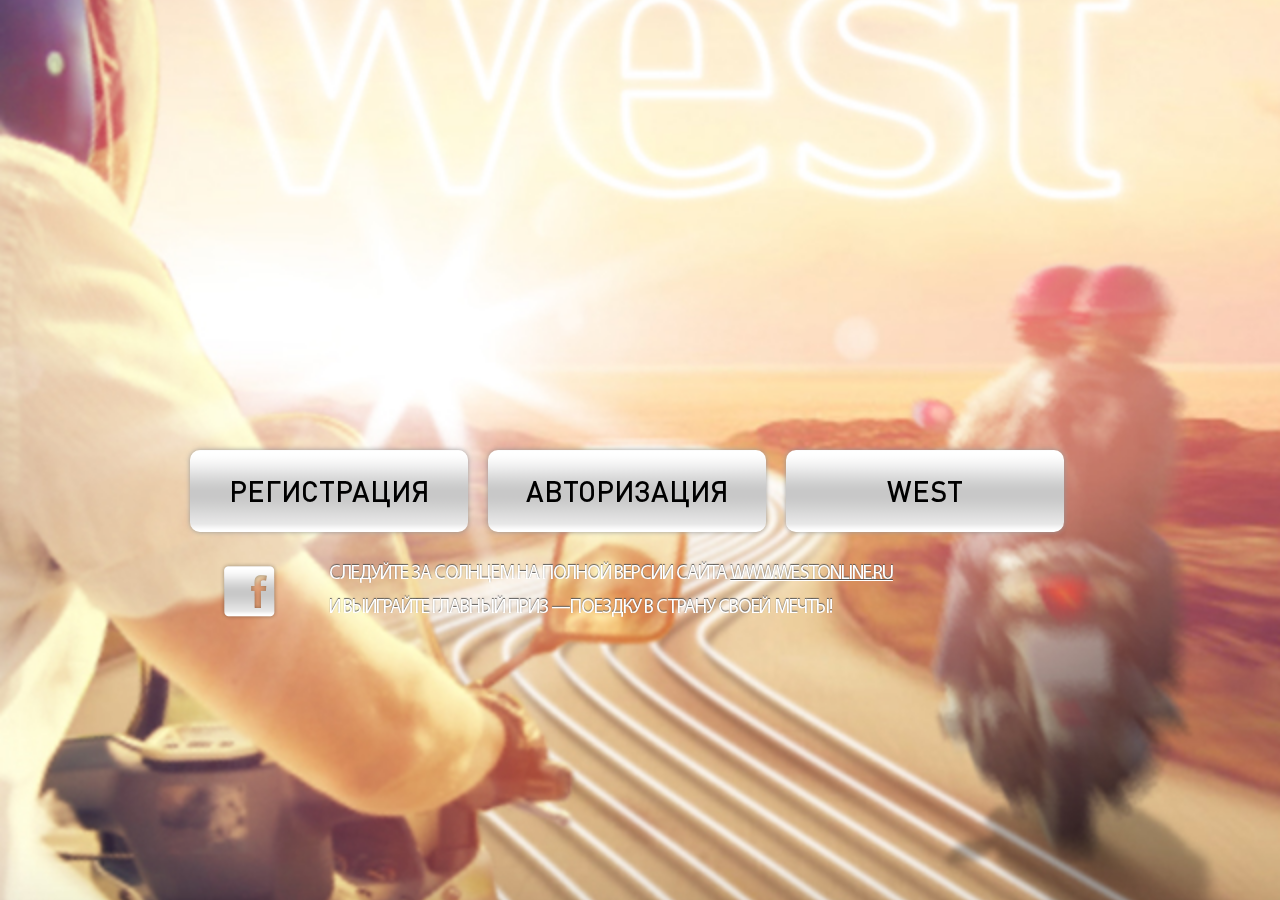
<file: index.html>
<!DOCTYPE html PUBLIC "-//W3C//DTD XHTML 1.0 Transitional//EN" "http://www.w3.org/TR/xhtml1/DTD/xhtml1-transitional.dtd">
<html xmlns="http://www.w3.org/1999/xhtml">
<head>
<title>Welcome to ...</title>
<meta http-equiv="Content-Type" content="text/html; charset=utf-8" />
<link href="css/styles.css" rel="stylesheet" type="text/css" />

<script type="text/javascript" src="js/jquery.js"></script>

</head>
<body>
<div class="main-container main-page">
<!-- Content -->
<div class="content">

	<div class="btn-box">
		<a class="reg-b" href="#">РЕГИСТРАЦИЯ</a>
		<a class="aut-b" href="#">АВТОРИЗАЦИЯ</a>
		<a class="west-b" href="#">WEST</a>
	</div>

	<div class="fb-box">
		<span><a href="#"><img src="images/fb_ico.png" alt="#" /></a></span>
		<p>Следуйте за солнцем на полной версии сайта <a href="#">www.westonline.ru</a>
		<p>И выиграйте главный приз —поездку в страну своей мечты!</p>
	</div>

</div>
<!-- /Content -->

<script type="text/javascript" src="js/jquery.backstretch.js"></script>
<script type="text/javascript">
  $.backstretch("images/bg0.jpg");
</script>

</div>
</body>
</html>
</file>
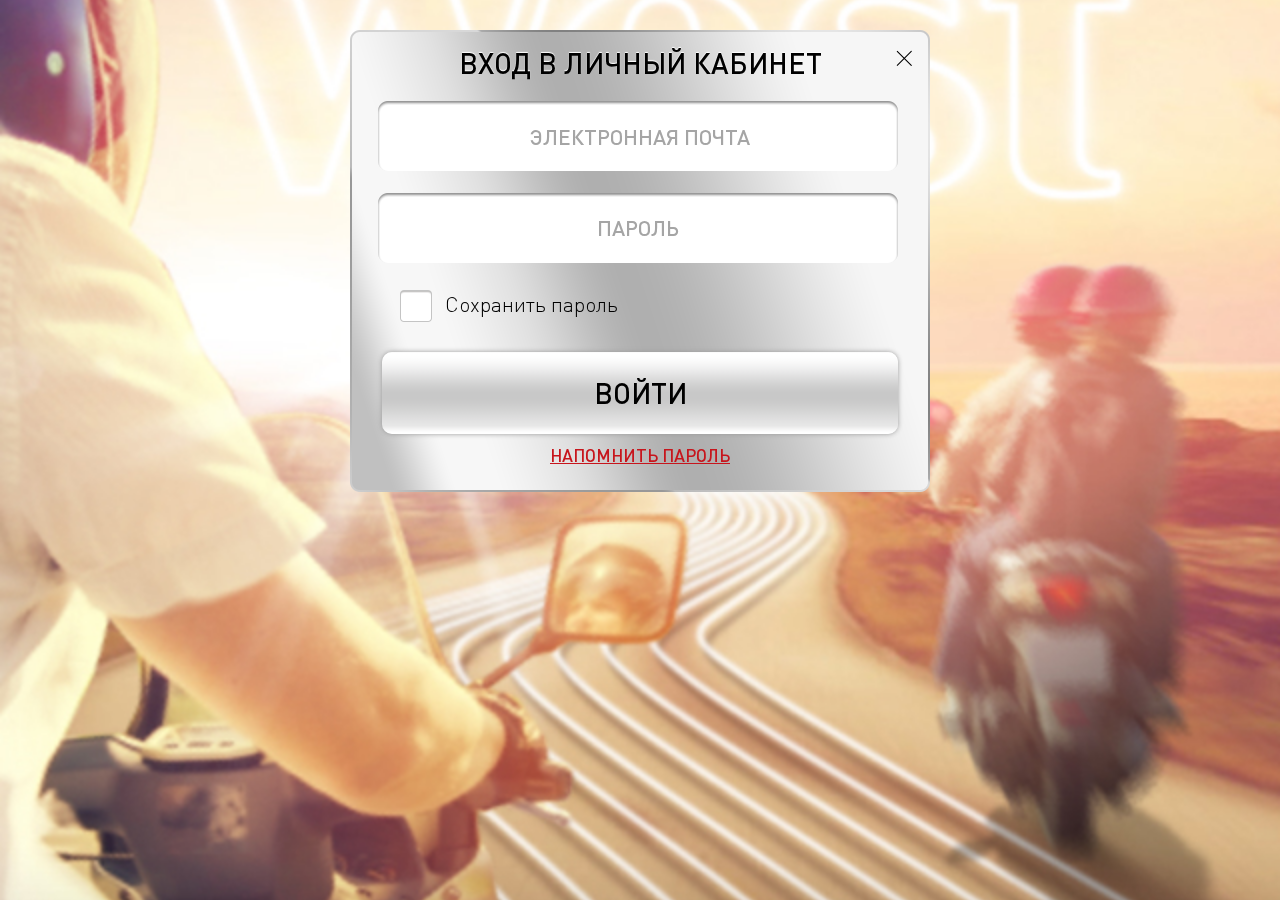
<file: enter.html>
<!DOCTYPE html PUBLIC "-//W3C//DTD XHTML 1.0 Transitional//EN" "http://www.w3.org/TR/xhtml1/DTD/xhtml1-transitional.dtd">
<html xmlns="http://www.w3.org/1999/xhtml">
<head>
<title>Welcome to ...</title>
<meta http-equiv="Content-Type" content="text/html; charset=utf-8" />
<link href="css/styles.css" rel="stylesheet" type="text/css" />

<script type="text/javascript" src="js/jquery.js"></script>
<script type="text/javascript" src="js/core.js"></script>

</head>
<body>
<div class="main-container main-page">
<!-- Content -->
<div class="content">

<div class="enter-box">
	<span class="close"><a href="#"><img src="images/close.png" alt="#" /></a></span>
	<div class="title">ВХОД В ЛИЧНЫЙ КАБИНЕТ</div>
	<div class="lines"><input type="text" value="ЭЛЕКТРОННАЯ ПОЧТА" /></div>
	<div class="lines"><span class="pass1"><label for="passwordEnterToSite" class="labelPass">ПАРОЛЬ</label><input name="pass" value="" id="passwordEnterToSite" type="password" /></span></div>

	<div class="check-box"><input type="checkbox" id="checkbox03" class="checkboxclass" /><label id="label03" for="checkbox03" class="checkboxlabelclass">Сохранить пароль</label></div>

	<div class="reg-b">
	<span><a href="#">ВОЙТИ</a></span>
	<p><a href="#">Напомнить пароль</a></p>
	</div>


</div>
</div>
<!-- /Content -->

<script type="text/javascript" src="js/jquery.backstretch.js"></script>
<script type="text/javascript">
  $.backstretch("images/bg0.jpg");
</script>

</div>
</body>
</html>
</file>
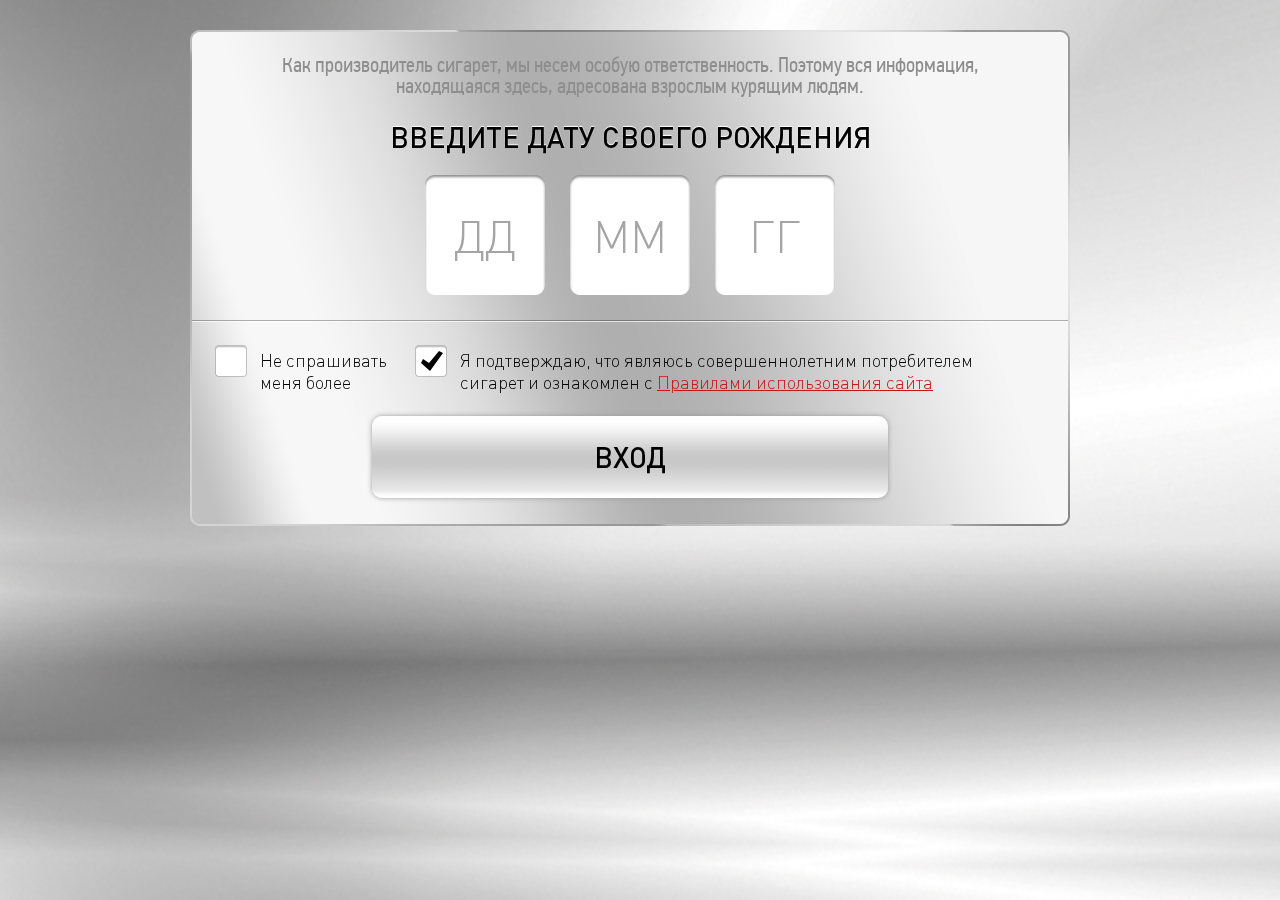
<file: legal.html>
<!DOCTYPE html PUBLIC "-//W3C//DTD XHTML 1.0 Transitional//EN" "http://www.w3.org/TR/xhtml1/DTD/xhtml1-transitional.dtd">
<html xmlns="http://www.w3.org/1999/xhtml">
<head>
<title>Welcome to ...</title>
<meta http-equiv="Content-Type" content="text/html; charset=utf-8" />
<link href="css/styles.css" rel="stylesheet" type="text/css" />

<script type="text/javascript" src="js/jquery.js"></script>
<script type="text/javascript" src="js/core.js"></script>

</head>
<body>
<div class="main-container main-page">
<!-- Content -->
<div class="content">

<div class="legal-box">
	<p class="top-text">Как производитель сигарет, мы несем особую ответственность. Поэтому вся информация, находящаяся здесь, адресована взрослым курящим людям.</p>
	<div class="title">ВВЕДИТЕ ДАТУ СВОЕГО РОЖДЕНИЯ</div>
	<div class="in">
		<input type="text" value="ДД" id="day" maxlength="2" />
		<input type="text" value="ММ" id="month" maxlength="2" />
		<input type="text" value="ГГ" id="year" maxlength="2"  />
	</div>
	<div class="check-box clearfix">
		<p class="first"><input type="checkbox" id="checkbox01" class="checkboxclass" /> <label id="label01" for="checkbox01" class="checkboxlabelclass">Не спрашивать меня более</label></p>
		<p class="second"><input type="checkbox" id="checkbox02" class="checkboxclass" /> <label id="label02" for="checkbox02" class="checkboxlabelclass labelselected">Я подтверждаю, что являюсь совершеннолетним потребителем сигарет и ознакомлен с <a class="rules" href="#">Правилами использования сайта</a></label></p>
	</div>
	<div class="enter-b"><a class="disclamer" href="#" id='checkage'>ВХОД</a></div>
</div>

</div>
<!-- /Content -->

<script type="text/javascript" src="js/jquery.backstretch.js"></script>
<script type="text/javascript">
  $.backstretch("images/bg.jpg");
</script>

</div>
</body>
</html>
</file>
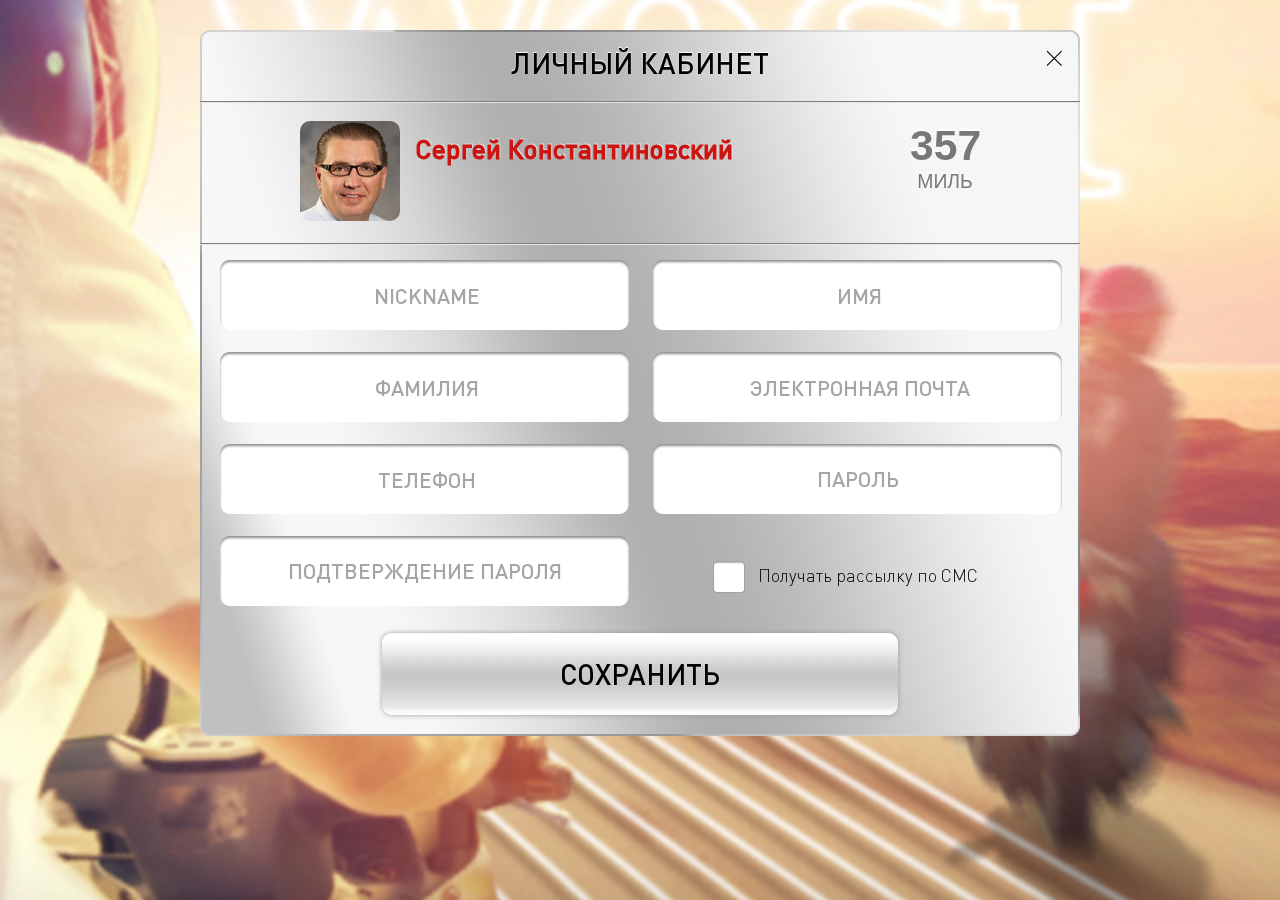
<file: lk.html>
<!DOCTYPE html PUBLIC "-//W3C//DTD XHTML 1.0 Transitional//EN" "http://www.w3.org/TR/xhtml1/DTD/xhtml1-transitional.dtd">
<html xmlns="http://www.w3.org/1999/xhtml">
<head>
<title>Welcome to ...</title>
<meta http-equiv="Content-Type" content="text/html; charset=utf-8" />
<link href="css/styles.css" rel="stylesheet" type="text/css" />

<script type="text/javascript" src="js/jquery.js"></script>
<script type="text/javascript" src="js/core.js"></script>

</head>
<body>
<div class="main-container main-page">
<!-- Content -->
<div class="content">

<div class="lk-box">
	<span class="close"><a href="#"><img src="images/close.png" alt="#" /></a></span>
	<div class="title">ЛИЧНЫЙ КАБИНЕТ</div>

	<div class="top clearfix">
		<div><span>357</span>МИЛЬ</div>
		<img src="images/lk_photo.jpg" width="100" height="100" alt="#" />
		<h2>Сергей Константиновский</h2>
	</div>

	<div class="lines"><input type="text" value="NICKNAME" /></div>
	<div class="lines"><input type="text" value="ИМЯ" /></div>
	<div class="lines"><input type="text" value="ФАМИЛИЯ" /></div>
	<div class="lines"><input type="text" value="ЭЛЕКТРОННАЯ ПОЧТА" /></div>
	<div class="lines"><input type="text" value="ТЕЛЕФОН" /></div>
	<div class="lines"><span class="pass1"><label for="passwordEnterToSite" class="labelPass">ПАРОЛЬ</label><input name="pass" value="" id="passwordEnterToSite" type="password" /></span></div>
	<div class="lines"><span class="pass2"><label for="passwordEnterToSite2" class="labelPass">ПОДТВЕРЖДЕНИЕ ПАРОЛЯ</label><input name="pass" value="" id="passwordEnterToSite2" type="password" /></span></div>
	
	<div class="check-box"><input type="checkbox" id="checkbox03" class="checkboxclass" /><label id="label03" for="checkbox03" class="checkboxlabelclass">Получать рассылку по СМС</label></div>
	
	<div class="reg-b">
	<span><a href="#">СОХРАНИТЬ</a></span>
	</div>


</div>
</div>
<!-- /Content -->

<script type="text/javascript" src="js/jquery.backstretch.js"></script>
<script type="text/javascript">
  $.backstretch("images/bg0.jpg");
</script>

</div>
</body>
</html>
</file>
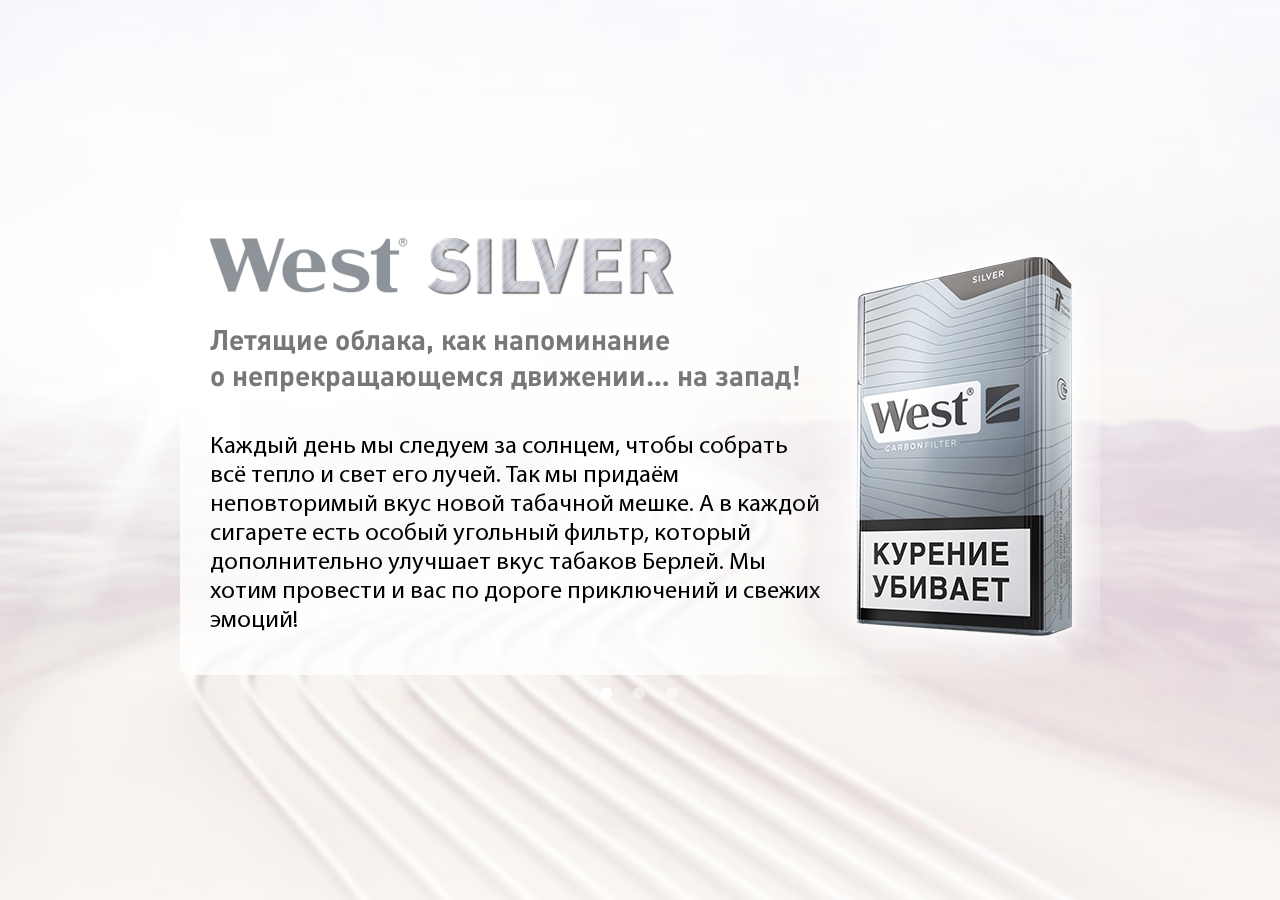
<file: packs.html>
<!DOCTYPE html PUBLIC "-//W3C//DTD XHTML 1.0 Transitional//EN" "http://www.w3.org/TR/xhtml1/DTD/xhtml1-transitional.dtd">
<html xmlns="http://www.w3.org/1999/xhtml">
<head>
<title>Welcome to ...</title>
<meta http-equiv="Content-Type" content="text/html; charset=utf-8" />
<link href="css/styles.css" rel="stylesheet" type="text/css" />

<script type="text/javascript" src="js/jquery.js"></script>

</head>
<body>
<div class="main-container pack-page">
<!-- Content -->
<div class="content">
	
	 <div class="pack-g">
	
	<div class="pack-box1">
		<div class="back2"><a href="#"><img src="images/back2.png" alt="#" /></a></div>
		<div class="title"><img src="images/west_s_title.png" alt="#" /></div>
		<div class="pack"><img src="images/west_pack_s.png" alt="#" /></div>
		<div class="dot clearfix">
			<a href="#" class="pack1 act"></a>
			<a href="#" class="pack2"></a>
			<a href="#" class="pack3"></a>
		</div>
		<h2>Летящие облака, как напоминание<br />о непрекращающемся движении… на запад!</h2>
		<p>Каждый день мы следуем за солнцем, чтобы собрать всё тепло и свет его лучей. Так мы придаём неповторимый вкус новой табачной мешке. А в каждой сигарете есть особый угольный фильтр, который дополнительно улучшает вкус табаков Берлей. Мы хотим провести и вас по дороге приключений и свежих эмоций!</p>
	</div>

	<div class="pack-box2">
		<div class="back2"><a href="#"><img src="images/back2.png" alt="#" /></a></div>
		<div class="title"><img src="images/west_b_title.png" alt="#" /></div>
		<div class="pack"><img src="images/west_pack_b.png" alt="#" /></div>
		<div class="dot clearfix">
			<a href="#" class="pack1"></a>
			<a href="#" class="pack2 act"></a>
			<a href="#" class="pack3"></a>
		</div>
		<h2>Синева неба, которую хочется<br />взять с собой в путешествие… на запад!</h2>
		<p>Каждый день мы следуем за солнцем, чтобы собрать всё тепло и свет его лучей. Так мы придаём неповторимый вкус новой табачной мешке. А в каждой сигарете есть особый угольный фильтр, который дополнительно улучшает вкус табаков Берлей. Мы хотим провести и вас по дороге приключений и свежих эмоций!</p>
	</div>

	<div class="pack-box3">
		<div class="back2"><a href="#"><img src="images/back2.png" alt="#" /></a></div>
		<div class="title"><img src="images/west_r_title.png" alt="#" /></div>
		<div class="pack"><img src="images/west_pack_r.png" alt="#" /></div>
		<div class="dot clearfix">
			<a href="#" class="pack1"></a>
			<a href="#" class="pack2"></a>
			<a href="#" class="pack3 act"></a>
		</div>
		<h2>Воодушевляет, как закат на горизонте -<br />отбросьте все дела и отправляйтесь <br />  за приключениями… на запад!</h2>
		<p>Каждый день мы следуем за солнцем, чтобы собрать всё тепло и свет его лучей. Так мы придаём неповторимый вкус новой табачной мешке. А в каждой сигарете есть особый угольный фильтр, который дополнительно улучшает вкус табаков Берлей. Мы хотим провести и вас по дороге приключений и свежих эмоций!</p>
	</div>
	
	</div>	
	
	<div class="pack-v">
	
	<div class="pack-box1">
		<div class="title"><img src="images/west_s_title_v.png" alt="#" /></div>
		<div class="pack"><img src="images/west_pack_s_v.png" alt="#" /></div>
		<h2>Летящие облака, как напоминание<br />о непрекращающемся движении… на запад!</h2>
		<p>Каждый день мы следуем за солнцем, чтобы собрать всё тепло и свет его лучей. Так мы придаём неповторимый вкус новой табачной мешке. А в каждой сигарете есть особый угольный фильтр, который дополнительно улучшает вкус табаков Берлей. Мы хотим провести и вас по дороге приключений и свежих эмоций!</p>
		
		<div class="dot clearfix">
			<a href="#" class="pack1 act"></a>
			<a href="#" class="pack2"></a>
			<a href="#" class="pack3"></a>
		</div>
		
	</div>

	<div class="pack-box2">
		<div class="title"><img src="images/west_b_title_v.png" alt="#" /></div>
		<div class="pack"><img src="images/west_pack_b_v.png" alt="#" /></div>
		<h2>Синева неба, которую хочется<br />взять с собой в путешествие… на запад!</h2>
		<p>Каждый день мы следуем за солнцем, чтобы собрать всё тепло и свет его лучей. Так мы придаём неповторимый вкус новой табачной мешке. А в каждой сигарете есть особый угольный фильтр, который дополнительно улучшает вкус табаков Берлей. Мы хотим провести и вас по дороге приключений и свежих эмоций!</p>
		<div class="dot clearfix">
			<a href="#" class="pack1"></a>
			<a href="#" class="pack2 act"></a>
			<a href="#" class="pack3"></a>
		</div>
	</div>

	<div class="pack-box3">
		<div class="title"><img src="images/west_r_title_v.png" alt="#" /></div>
		<div class="pack"><img src="images/west_pack_r_v.png" alt="#" /></div>
		<h2>Воодушевляет, как закат на горизонте -<br />отбросьте все дела и отправляйтесь <br />  за приключениями… на запад!</h2>
		<p>Каждый день мы следуем за солнцем, чтобы собрать всё тепло и свет его лучей. Так мы придаём неповторимый вкус новой табачной мешке. А в каждой сигарете есть особый угольный фильтр, который дополнительно улучшает вкус табаков Берлей. Мы хотим провести и вас по дороге приключений и свежих эмоций!</p>
		
		<div class="dot clearfix">
			<a href="#" class="pack1"></a>
			<a href="#" class="pack2"></a>
			<a href="#" class="pack3 act"></a>
		</div>
		
	</div>
	
	</div>	
	
	
		
</div>
</div>
<!-- /Content -->

<script type="text/javascript" src="js/jquery.backstretch.js"></script>
<script type="text/javascript">

	$.backstretch("images/pack_bg1.jpg");

   $(".pack1").click(function(e) {
		 $(".pack-box1").show();
		 $(".pack-box2").hide();
		 $(".pack-box3").hide();
		e.preventDefault();
		$.backstretch("images/pack_bg1.jpg");
	});

	$(".pack2").click(function(e) {
		$(".pack-box2").show();
		$(".pack-box1").hide();
		$(".pack-box3").hide();
		e.preventDefault();
		$.backstretch("images/pack_bg2.jpg");
	});

	$(".pack3").click(function(e) {
		$(".pack-box3").show();
		$(".pack-box1").hide();
		$(".pack-box2").hide();
		e.preventDefault();
		$.backstretch("images/pack_bg3.jpg");
	});

</script>

</div>
</body>
</html>
</file>
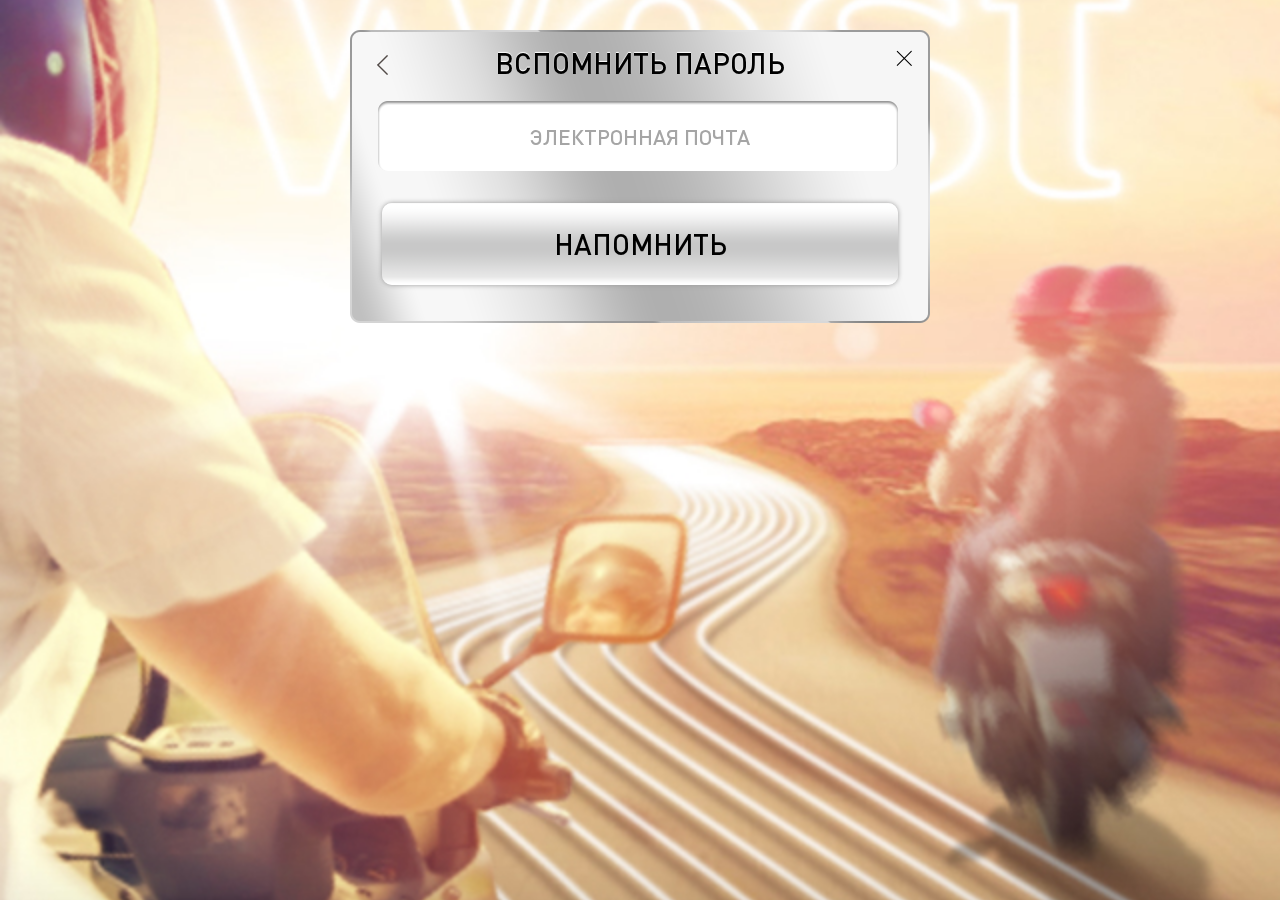
<file: recovery.html>
<!DOCTYPE html PUBLIC "-//W3C//DTD XHTML 1.0 Transitional//EN" "http://www.w3.org/TR/xhtml1/DTD/xhtml1-transitional.dtd">
<html xmlns="http://www.w3.org/1999/xhtml">
<head>
<title>Welcome to ...</title>
<meta http-equiv="Content-Type" content="text/html; charset=utf-8" />
<link href="css/styles.css" rel="stylesheet" type="text/css" />

<script type="text/javascript" src="js/jquery.js"></script>
<script type="text/javascript" src="js/core.js"></script>

</head>
<body>
<div class="main-container main-page">
<!-- Content -->
<div class="content">

<div class="recovery-box">
	<span class="back"><a href="#"><img src="images/back.png" alt="#" /></a></span>
	<span class="close"><a href="#"><img src="images/close.png" alt="#" /></a></span>
	<div class="title">ВСПОМНИТЬ ПАРОЛЬ</div>
	<div class="lines"><input type="text" value="ЭЛЕКТРОННАЯ ПОЧТА" /></div>
	<div class="reg-b">
	<span><a href="#">НАПОМНИТЬ</a></span>
	</div>


</div>
</div>
<!-- /Content -->

<script type="text/javascript" src="js/jquery.backstretch.js"></script>
<script type="text/javascript">
  $.backstretch("images/bg0.jpg");
</script>

</div>
</body>
</html>
</file>
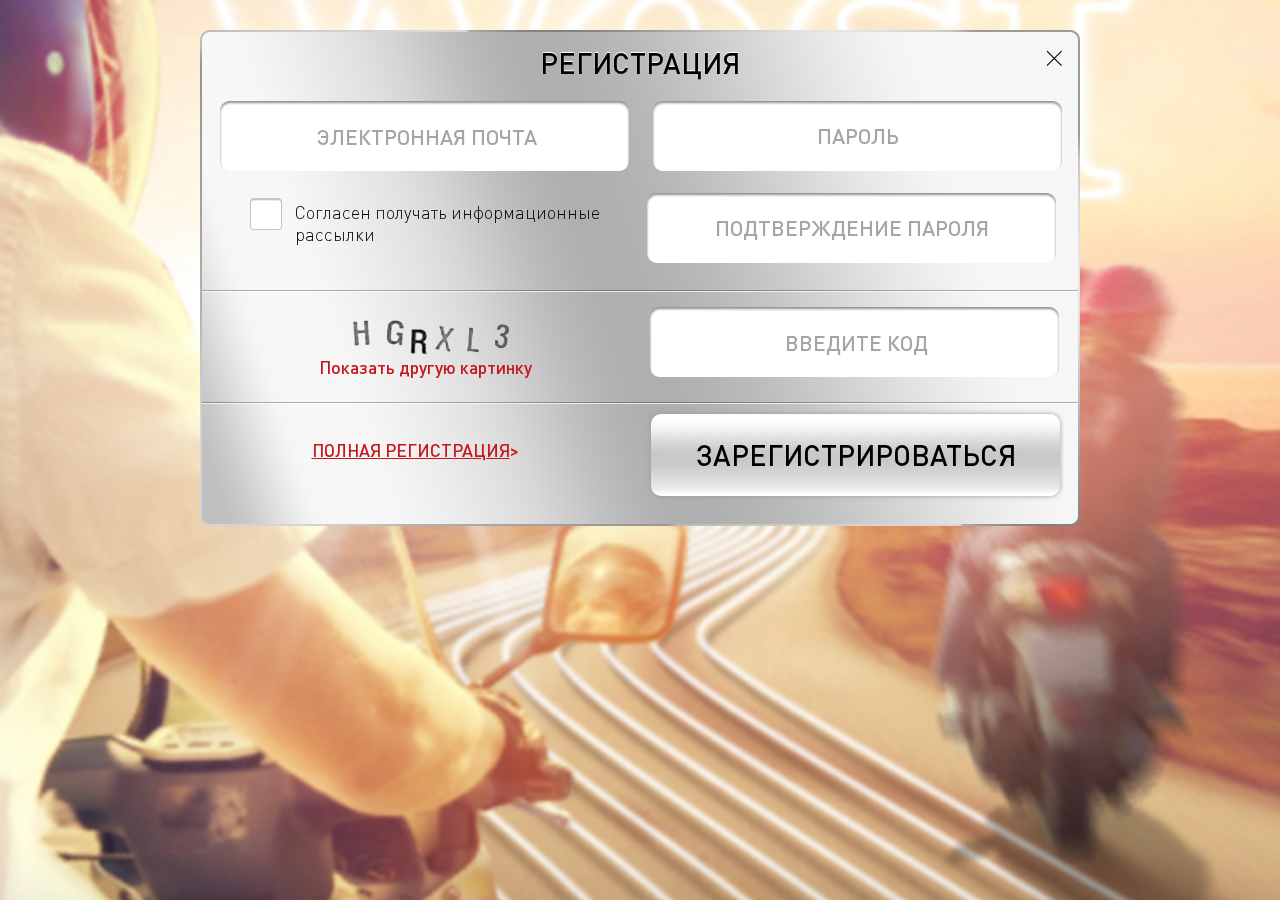
<file: reg1.html>
<!DOCTYPE html PUBLIC "-//W3C//DTD XHTML 1.0 Transitional//EN" "http://www.w3.org/TR/xhtml1/DTD/xhtml1-transitional.dtd">
<html xmlns="http://www.w3.org/1999/xhtml">
<head>
<title>Welcome to ...</title>
<meta http-equiv="Content-Type" content="text/html; charset=utf-8" />
<link href="css/styles.css" rel="stylesheet" type="text/css" />

<script type="text/javascript" src="js/jquery.js"></script>
<script type="text/javascript" src="js/core.js"></script>

</head>
<body>
<div class="main-container main-page">
<!-- Content -->
<div class="content">

<div class="reg-short">
	<span class="close"><a href="#"><img src="images/close.png" alt="#" /></a></span>
	<div class="title">Регистрация</div>
	<div class="lines"><input type="text" value="ЭЛЕКТРОННАЯ ПОЧТА" /></div>
	<div class="lines"><span class="pass1"><label for="passwordEnterToSite" class="labelPass">ПАРОЛЬ</label><input name="pass" value="" id="passwordEnterToSite" type="password" /></span></div>
	<div class="lines lines2"><span class="pass2"><label for="passwordEnterToSite2" class="labelPass">ПОДТВЕРЖДЕНИЕ ПАРОЛЯ</label><input name="pass" value="" id="passwordEnterToSite2" type="password" /></span></div>

	<div class="check-box"><input type="checkbox" id="checkbox03" class="checkboxclass" /><label id="label03" for="checkbox03" class="checkboxlabelclass">Согласен получать информационные рассылки</label></div>

	<div class="captcha">
		<div><img src="images/captcha.png" alt="#" /><a href="#">Показать другую  картинку</a></div>
		<input type="text" value="ВВЕДИТЕ КОД" />
	</div>

	<div class="reg-b">
	<span><a href="#">ЗАРЕГИСТРИРОВАТЬСЯ</a></span>
	<p><a href="#">Полная регистрация</a>></p>
	</div>

</div>
</div>
<!-- /Content -->

<script type="text/javascript" src="js/jquery.backstretch.js"></script>
<script type="text/javascript">
  $.backstretch("images/bg0.jpg");
</script>

</div>
</body>
</html>
</file>
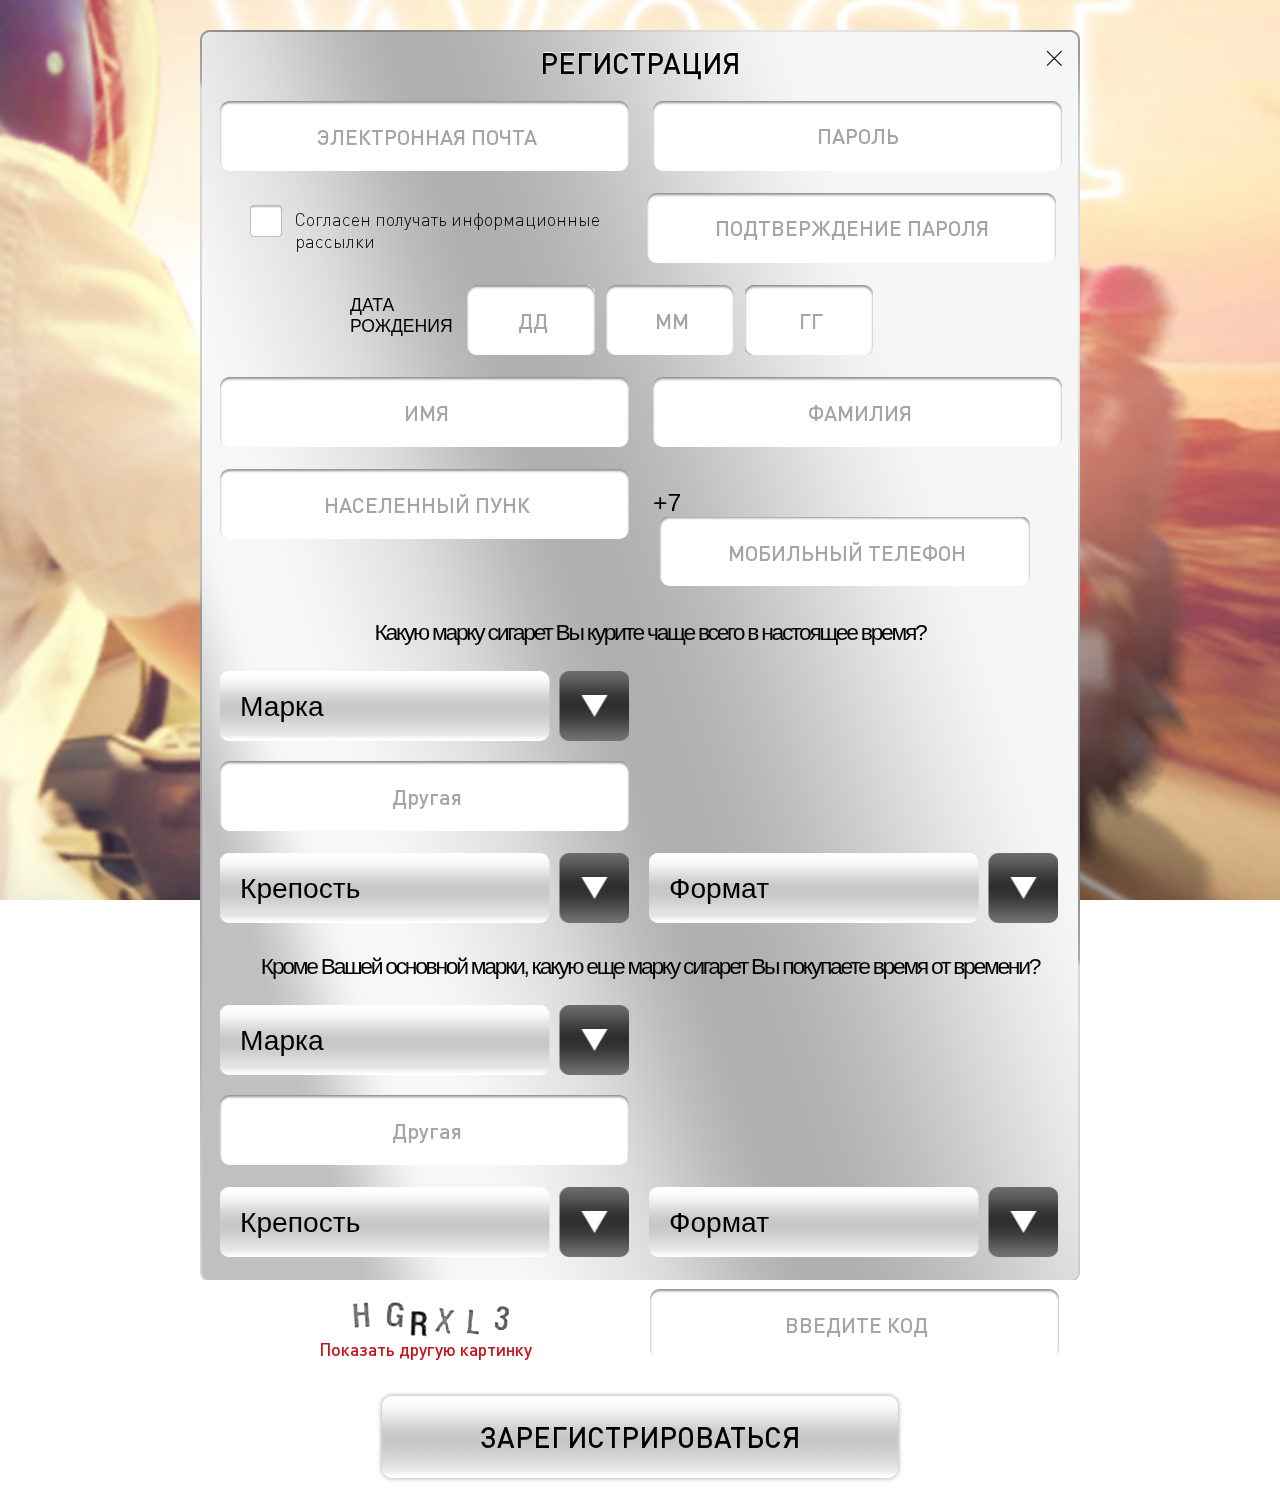
<file: reg2.html>
<!DOCTYPE html PUBLIC "-//W3C//DTD XHTML 1.0 Transitional//EN" "http://www.w3.org/TR/xhtml1/DTD/xhtml1-transitional.dtd">
<html xmlns="http://www.w3.org/1999/xhtml">
<head>
<title>Welcome to ...</title>
<meta http-equiv="Content-Type" content="text/html; charset=utf-8" />
<link href="css/styles.css" rel="stylesheet" type="text/css" />

<script type="text/javascript" src="js/jquery.js"></script>
<script type="text/javascript" src="js/core.js"></script>
<script src="js/nice.js"></script>

</head>
<body>
<div class="main-container main-page">
<!-- Content -->
<div class="content">

<div class="reg-box">
	<span class="close"><a href="#"><img src="images/close.png" alt="#" /></a></span>
	<div class="title">Регистрация</div>
	<div class="lines"><input type="text" value="ЭЛЕКТРОННАЯ ПОЧТА" /></div>
	<div class="lines"><span class="pass1"><label for="passwordEnterToSite" class="labelPass">ПАРОЛЬ</label><input name="pass" value="" id="passwordEnterToSite" type="password" /></span></div>
	<div class="lines lines2"><span class="pass2"><label for="passwordEnterToSite2" class="labelPass">ПОДТВЕРЖДЕНИЕ ПАРОЛЯ</label><input name="pass" value="" id="passwordEnterToSite2" type="password" /></span></div>

	<div class="birth clearfix">
	<span>ДАТА <br/> РОЖДЕНИЯ</span>
	<input type="text" value="ДД" />
	<input type="text" value="ММ" />
	<input type="text" value="ГГ" />
	</div>

	<div class="lines"><input type="text" value="ИМЯ" /></div>
	<div class="lines"><input type="text" value="ФАМИЛИЯ" /></div>
	<div class="lines"><input type="text" value="НАСЕЛЕННЫЙ ПУНК" /></div>

	<div class="phone clearfix">
	<span>+7</span>
	<input type="text" value="МОБИЛЬНЫЙ ТЕЛЕФОН" />
	</div>
	
	<div class="marka-box clearfix">
		<p>Какую марку сигарет Вы курите чаще всего в настоящее время?</p>
		<div class="select-box">
		 <select class="styled" name="marka1" >
				<option value="Марка">Марка</option>
				<option value="1">1</option>
				<option value="2">2</option>
				<option value="3">3</option>
				<option value="1">1</option>
				<option value="2">2</option>
				<option value="3">3</option>
				<option value="1">1</option>
				<option value="2">2</option>
				<option value="3">3</option>
			</select>				
		</div>
		
		<div class="select-box"><input type="text" value="Другая" /></div>
		
		<div class="select-box">
		 <select class="styled" name="krepost1">
				<option value="Крепость">Крепость</option>
				<option value="1">1</option>
				<option value="2">2</option>
				<option value="3">3</option>
				<option value="1">1</option>
				<option value="2">2</option>
				<option value="3">3</option>
				<option value="1">1</option>
				<option value="2">2</option>
				<option value="3">3</option>
			</select>				
		</div>
		
		<div class="select-box">
		 <select class="styled" name="format1">
				<option value="Формат" >Формат</option>
				<option value="1">1</option>
				<option value="2">2</option>
				<option value="3">3</option>
				<option value="1">1</option>
				<option value="2">2</option>
				<option value="3">3</option>
				<option value="1">1</option>
				<option value="2">2</option>
				<option value="3">3</option>
			</select>				
		</div> 
		
	</div>
	
	<div class="marka-box clearfix">
		<p>Кроме Вашей основной марки, какую еще марку сигарет Вы покупаете время от времени?</p>
		<div class="select-box">
		 <select class="styled" name="marka2">
				<option value="Марка">Марка</option>
				<option value="1">1</option>
				<option value="2">2</option>
				<option value="3">3</option>
				<option value="1">1</option>
				<option value="2">2</option>
				<option value="3">3</option>
				<option value="1">1</option>
				<option value="2">2</option>
				<option value="3">3</option>
			</select>				
		</div>
		
		<div class="select-box"><input type="text" value="Другая" /></div>
		
		<div class="select-box">
		 <select class="styled" name="krepost2">
				<option value="Крепость">Крепость</option>
				<option value="1">1</option>
				<option value="2">2</option>
				<option value="3">3</option>
				<option value="1">1</option>
				<option value="2">2</option>
				<option value="3">3</option>
				<option value="1">1</option>
				<option value="2">2</option>
				<option value="3">3</option>
			</select>				
		</div>
		
		<div class="select-box">
		 <select class="styled" name="format2">
				<option value="Формат">Формат</option>
				<option value="1">1</option>
				<option value="2">2</option>
				<option value="3">3</option>
				<option value="1">1</option>
				<option value="2">2</option>
				<option value="3">3</option>
				<option value="1">1</option>
				<option value="2">2</option>
				<option value="3">3</option>
			</select>				
		</div> 
		
	</div>	
	
	<div class="check-box"><input type="checkbox" id="checkbox03" class="checkboxclass" /><label id="label03" for="checkbox03" class="checkboxlabelclass">Согласен получать информационные рассылки</label></div>

	<div class="captcha">
		<div><img src="images/captcha.png" alt="#" /><a href="#">Показать другую  картинку</a></div>
		<input type="text" value="ВВЕДИТЕ КОД" />
	</div>

	<div class="reg-b">
	<span><a href="#">ЗАРЕГИСТРИРОВАТЬСЯ</a></span>
	</div>

</div>
</div>
<!-- /Content -->

<script type="text/javascript" src="js/jquery.backstretch.js"></script>
<script type="text/javascript">
  $.backstretch("images/bg0.jpg");
</script>

</div>
</body>
</html>
</file>
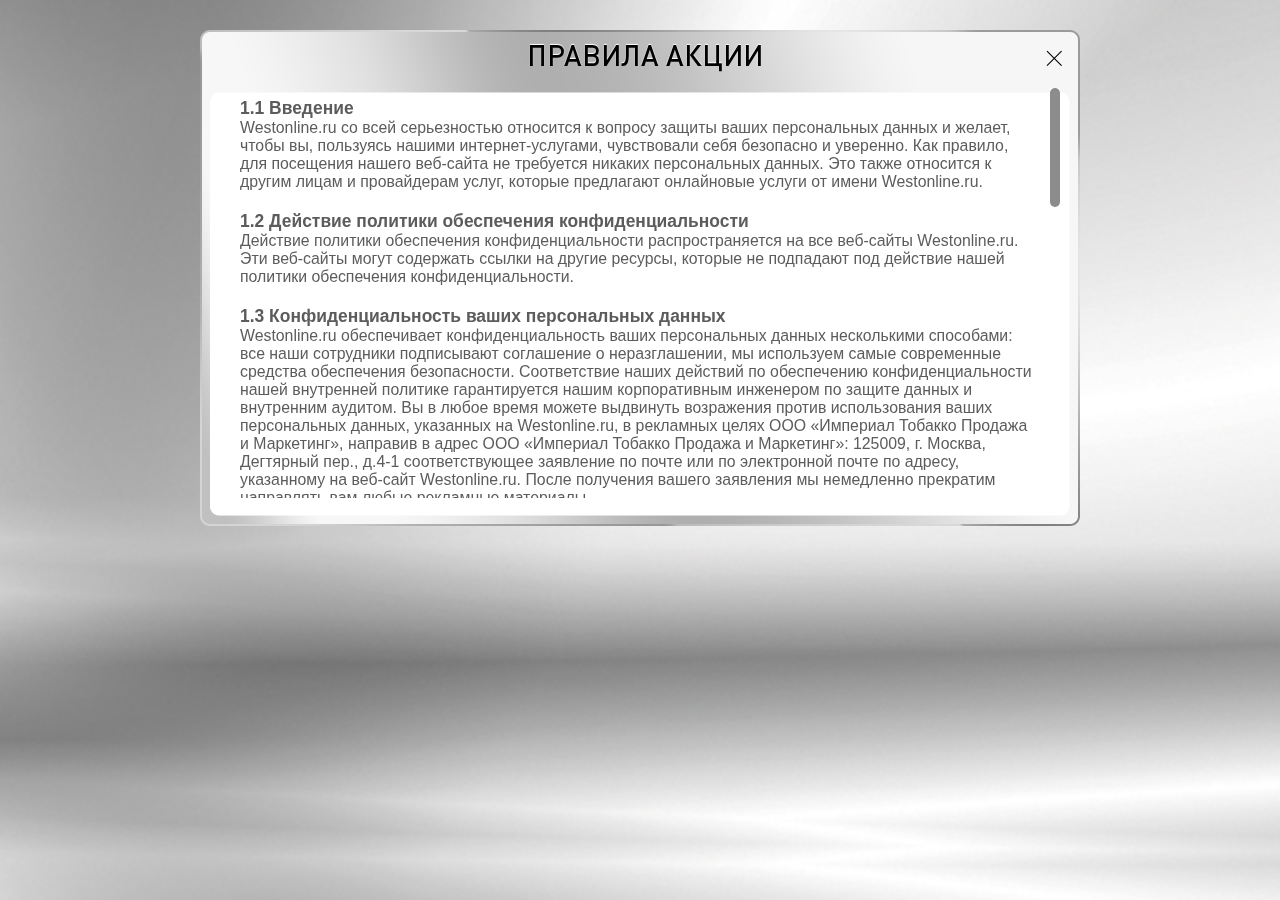
<file: rulez.html>
<!DOCTYPE html PUBLIC "-//W3C//DTD XHTML 1.0 Transitional//EN" "http://www.w3.org/TR/xhtml1/DTD/xhtml1-transitional.dtd">
<html xmlns="http://www.w3.org/1999/xhtml">
<head>
<title>Welcome to ...</title>
<meta http-equiv="Content-Type" content="text/html; charset=utf-8" />
<link href="css/styles.css" rel="stylesheet" type="text/css" />

<script type="text/javascript" src="js/jquery.js"></script>
<script type="text/javascript" src="js/jquery.jscrollpane.js"></script>
<script type="text/javascript" src="js/jquery.mousewheel.js"></script>

<script type="text/javascript" src="js/core.js"></script>

</head>
<body>
<div class="main-container main-page">
<!-- Content -->
<div class="content">

	<div class="rules-box">
	<span class="close-rules"><a href="#"><img src="images/close.png" alt="#" /></a></span>
	<div class="title">ПРАВИЛА АКЦИИ</div>
	<div class="scroll-pane">
		<p><b>1.1 Введение</b>
Westonline.ru со всей серьезностью относится к вопросу защиты ваших персональных данных и желает, чтобы вы, пользуясь нашими интернет-услугами, чувствовали себя безопасно и уверенно. Как правило, для посещения нашего веб-сайта не требуется никаких персональных данных. Это также относится к другим лицам и провайдерам услуг, которые предлагают онлайновые услуги от имени Westonline.ru.</p>
		<p><b>1.2 Действие политики обеспечения конфиденциальности</b>
Действие политики обеспечения конфиденциальности распространяется на все веб-сайты Westonline.ru. Эти веб-сайты могут содержать ссылки на другие ресурсы, которые не подпадают под действие нашей политики обеспечения конфиденциальности.</p>
		<p><b>1.3 Конфиденциальность ваших персональных данных</b>
Westonline.ru обеспечивает конфиденциальность ваших персональных данных несколькими способами: все наши сотрудники подписывают соглашение о неразглашении, мы используем самые современные средства обеспечения безопасности. Соответствие наших действий по обеспечению конфиденциальности нашей внутренней политике гарантируется нашим корпоративным инженером по защите данных и внутренним аудитом. Вы в любое время можете выдвинуть возражения против использования ваших персональных данных, указанных на Westonline.ru, в рекламных целях ООО «Империал Тобакко Продажа и Маркетинг», направив в адрес ООО «Империал Тобакко Продажа и Маркетинг»: 125009, г. Москва, Дегтярный пер., д.4-1 соответствующее заявление по почте или по электронной почте по адресу, указанному на веб-сайт Westonline.ru. После получения вашего заявления мы немедленно прекратим направлять вам любые рекламные материалы.</p>
		<p><b>1.4 Передача данных вашим интернет-браузером/интернет-протоколом</b>
Вы заходите на наш веб-сайт, используя определенный протокол. Осуществляется запись IP-адреса, который в настоящее время имеет ваш персональный компьютер, даты и времени, типа браузера, операционной системы вашего компьютера и веб-страниц, которые вы смотрите. Мы не определяем личность посетителя веб-сайта. Эта информация собирается только в целях обеспечения защиты данных и может быть использована в целях ведения статистики (при полном сохранении анонимности). Любая другая последующая оценка этой информации исключается. Также не генерируются и не обрабатываются никакие модели поиска в Интернете, ориентированные на конкретных лиц.</p>
		<p><b>1.5 Файлы «Cookie»</b>
Это маленькие текстовые файлы, которые передаются на персональный компьютер пользователя интернета. Их цель заключается, например, в контроле онлайновой коммуникации во время вашего посещения веб-сайта. Как правило, Westonline.ru не использует такие файлы.</p>
		<p><b>1.6 Использование ваших персональных данных</b>
Персональные данные, которые вы указываете на Westonline.ru во время посещения веб-сайта (например, имя или адрес электронной почты), обрабатывается именно в тех целях, для которых вы указали эту информацию. Кроме того, мы будем использовать эти данные для периодического направления вам предложений и для информирования вас о новых продуктах или услугах. Вы в любое время можете запретить использование ваших персональных данных. Мы гарантируем, что никаких персональные данные не будут переданы третьим лицам, если только мы не будем вынуждены сделать это в соответствии с требованиями законодательства РФ или если вы заранее не дадите свое разрешение на распространение и/или трансграничную передачу ваших персональных данных.</p>
		<p><b>1.7 Ваши права</b>
Вы имеете право на получение сведений о наличии на Westonline.ru ваших персональных данных, ознакомление с вашими персональными данными, указанными на Westonline.ru, их уточнение, блокирование или уничтожение, если ваши персональные данные являются не полными, устаревшими, недостоверными, незаконно полученными, а также принимать предусмотренные законодательством РФ меры по их защите.</p>
		<p><b>1.8 Безопасная коммуникация через интернет</b>
Интернет не считается безопасной средой. В отличие, например, от телефонной линии данные, передаваемые через Интернет, могут быть перехвачены, записаны или даже изменены третьей стороной, не имеющей на это права. (В целях сохранения конфиденциальности коммуникации мы используем так называемое SSL-шифрование (с 02-01-2002). В результате мы получаем соответствующее последним достижениям 128-битное шифрование, которое, как считается, обеспечивает необходимую защиту. Все последние типы браузеров соответствуют этому уровню безопасности. Если у вас имеются сомнения, вы должны приобрести обновленную версию браузера, установленного на вашем компьютере.)</p>
		<p><b>1.9 Обновление заявления о политике обеспечения конфиденциальности</b>
Заявление о политике обеспечения конфиденциальности подлежит обновлению всякий раз, когда Westonline.ru представляет новые продукты или услуги, меняет онлайновые процедуры или когда происходят технологические усовершенствования, важные для безопасности коммуникации через интернет или обработки данных. Поэтому мы сохраняем за собой право на изменение или дополнение настоящей Юридической информации по мере необходимости. Все изменения будут публиковаться здесь. Последнее обновление: 01 октября 2009 года.</p>
		<p><b>1.10 У вас есть вопросы?</b>
Если у вас имеются вопросы по настоящей Юридической информации — свяжитесь с нашим инженером по защите данных. Вы можете обратиться к нему по следующему адресу: ООО «Империал Тобакко Продажа и Маркетинг», 125009, г. Москва, Дегтярный пер., д. 4-1</p>
	</div>
</div>

</div>
<!-- /Content -->

<script type="text/javascript" src="js/jquery.backstretch.js"></script>
<script type="text/javascript">
  $.backstretch("images/bg.jpg");
</script>

</div>
</body>
</html>
</file>
<file: css/styles.css>
/* HTML tags : start */
html, body, p, h1, h2, h3, a, img, form, table, tr, td {
        margin: 0;
        padding: 0;
        border: 0}
html {font-size:100.1%;}				
body{margin:0 auto;font-size:1.1em;font-family:Arial, Helvetica, sans-serif;}
/* HTML tags */
h1{}

*{outline:none}

@font-face {font-family: 'Conv_DINPro-Black';src: url('../fonts/DINPro-Black.eot');	src: url('../fonts/DINPro-Black.woff') format('woff'), url('../fonts/DINPro-Black.ttf') format('truetype'), url('../fonts/DINPro-Black.svg') format('svg');font-weight: normal;font-style: normal;}
@font-face {font-family: 'Conv_DINPro-Bold';src: url('../fonts/DINPro-Bold.eot');	src: url('../fonts/DINPro-Bold.woff') format('woff'), url('../fonts/DINPro-Bold.ttf') format('truetype'), url('../fonts/DINPro-Bold.svg') format('svg');font-weight: normal;font-style: normal;}
@font-face {font-family: 'Conv_DINPro-Light';src: url('../fonts/DINPro-Light.eot');	src: url('../fonts/DINPro-Light.woff') format('woff'), url('../fonts/DINPro-Light.ttf') format('truetype'), url('../fonts/DINPro-Light.svg') format('svg');font-weight: normal;font-style: normal;}
@font-face {font-family: 'Conv_DINPro-Medium';src: url('../fonts/DINPro-Medium.eot'); src: url('../fonts/DINPro-Medium.woff') format('woff'), url('../fonts/DINPro-Medium.ttf') format('truetype'), url('../fonts/DINPro-Medium.svg') format('svg');font-weight: normal;font-style: normal;}
@font-face {font-family: 'Conv_DINPro-Regular';src: url('../fonts/DINPro-Regular.eot'); src: url('../fonts/DINPro-Regular.woff') format('woff'), url('../fonts/DINPro-Regular.ttf') format('truetype'), url('../fonts/DINPro-Regular.svg') format('svg');font-weight: normal;font-style: normal;}

@font-face {font-family: 'pf_din_text_cond_proregular';src: url('../fonts/pfdintextcondpro-regular.eot'); src: url('../fonts/pfdintextcondpro-regular.eot?#iefix') format('embedded-opentype'), url('../fonts/pfdintextcondpro-regular.woff') format('woff'), url('../fonts/pfdintextcondpro-regular.ttf') format('truetype');
font-weight: normal; font-style: normal;}

@font-face {font-family: 'Conv_DinCyMd_';src: url('../fonts/DinCyMd_.eot');	src: url('../fonts/DinCyMd_.woff') format('woff'), url('../fonts/DinCyMd_.ttf') format('truetype'), url('../fonts/DinCyMd_.svg') format('svg');font-weight: normal;font-style: normal;}

@font-face {font-family: 'Conv_DinCyBdA';src: url('../fonts/DinCyBdA.eot');	src: url('../fonts/DinCyBdA.woff') format('woff'), url('../fonts/DinCyBdA.ttf') format('truetype'), url('../fonts/DinCyBdA.svg') format('svg');font-weight: normal;font-style: normal;}


@font-face {font-family: 'Conv_MyriadPro-Regular';src: url('../fonts/MyriadPro-Regular.eot');	src: url('../fonts/MyriadPro-Regular.woff') format('woff'), url('../fonts/MyriadPro-Regular.ttf') format('truetype'), url('../fonts/MyriadPro-Regular.svg') format('svg');font-weight: normal;font-style: normal;}


@media screen and (orientation:portrait) {

.main-page{width:580px;margin:0 auto;padding:0 30px}

.btn-box{padding-top:450px}
.btn-box a{background:url(../images/btn_bg.png) repeat-x;height:82px;line-height:82px;font-family: 'Conv_DINPro-Medium';color:#000;float:left;font-size:1.6em;text-decoration:none;text-align:center;-webkit-border-radius:10px;-moz-border-radius:10px;border-radius:10px;-moz-box-shadow: 0 0 5px #999; -webkit-box-shadow:  0 0 5px #999; box-shadow: 0 0 5px #999;margin-bottom:20px}
.btn-box a.reg-b{width:278px;margin-right:20px}
.btn-box a.aut-b{width:278px}
.btn-box a.west-b{width:576px}

.fb-box{clear:both;}
.fb-box span{float:left;margin:10px 50px 40px 30px}
.fb-box p{font-size:1.1em;color:#fff;font-family: 'Conv_MyriadPro-Regular';text-shadow:0 -1px 1px #555;text-transform:uppercase;padding-bottom:10px;letter-spacing:-0.05em}
.fb-box p a{color:#fff}

.rules-box{background:url(../images/rulez_bg.png) no-repeat;width:530px;height:635px;margin:30px auto;position:relative;padding:0 20px 20px 30px}
.rules-box .title{color:#000;font-size:1.6em;text-transform:uppercase;font-family: 'Conv_DINPro-Medium';padding:7px 0 15px 0;text-shadow:0 -1px 1px #fff;text-align:center}
.rules-box .close-rules{position:absolute;top:20px;right:17px}

.scroll-pane{width:100%;margin:0 auto;height:550px}
.scroll-pane p{padding:10px;color:#5c5c5c;font-size:0.9em;}
.scroll-pane p b{display:block;font-size:1.1em}
.jspContainer{overflow: hidden;position: relative;}
.jspPane{position: absolute;}
.jspVerticalBar{position: absolute;top: 0;right: 0;width:10px;height: 100%;}
.jspHorizontalBar{position: absolute;bottom: 0;left: 0;width: 100%;height:10px;}
.jspCap{display: none;}
.jspHorizontalBar .jspCap{float: left;}
.jspTrack{background: #fff;position: relative;}
.jspDrag{background:url(../images/track.png) repeat-y;position: relative;top: 0;left: 0;cursor: pointer;-webkit-border-radius:5px;-moz-border-radius:5px;border-radius:5px;}
.jspHorizontalBar .jspTrack, .jspHorizontalBar .jspDrag{float: left;height: 100%;}
.jspArrow{background: #50506d;text-indent: -20000px;display: block;cursor: pointer;}
.jspArrow.jspDisabled{cursor: default;background: #80808d;}
.jspVerticalBar .jspArrow{height: 16px;}
.jspHorizontalBar .jspArrow{width: 16px;float: left;height: 100%;}
.jspVerticalBar .jspArrow:focus{outline: none;}
.jspCorner{background: #eeeef4;float: left;height: 100%;}
* html .jspCorner{margin: 0 -3px 0 0;}

.legal-box{position:absolute;background:url(../images/legal_bg.png) no-repeat;width:580px;height:656px;margin:30px auto}
.legal-box .top-text{padding:25px;color:#8e8e8e;font-size:1.2em;line-height:1em;font-family: 'pf_din_text_cond_proregular';text-align:center}
.legal-box .title{color:#000;font-size:1.6em;text-transform:uppercase;font-family: 'Conv_DINPro-Medium';padding:7px 0 20px 0;text-shadow:0 -1px 1px #fff;text-align:center}
.legal-box .in{padding:10px 0 25px 0;text-align:center}
.legal-box .in input{background:url(../images/in01.png) no-repeat;width:90px;height:120px;line-height:120px;padding:0 15px;border:0;color:#a5a5a5;font-size:2.6em;text-align:center;margin:0 10px;font-family: 'Conv_DINPro-Light'}
.legal-box .check-box{padding:45px 0 0 55px}
.legal-box .check-box p{padding-bottom:8px}
.legal-box .check-box p.second{padding-right:90px}
.legal-box .check-box .checkboxclass{position: absolute;overflow: hidden;left: -9999px;}
.legal-box .check-box .checkboxlabelclass{background:url(../images/check.png) 0 0 no-repeat;padding:4px 0 10px 45px;margin:0;display: block;font-family: 'Conv_DINPro-Light';font-size:1em;color:#000}
.legal-box .check-box a{color:#c7151c}
.legal-box .check-box .labelselected{background:url(../images/check.png) 0 -118px no-repeat}
.legal-box .enter-b{text-align:center;padding-top:15px}
.legal-box .enter-b a{background:url(../images/btn_bg.png) repeat-x;height:82px;line-height:82px;font-family: 'Conv_DINPro-Medium';color:#000;font-size:1.6em;text-decoration:none;text-align:center;-webkit-border-radius:10px;-moz-border-radius:10px;border-radius:10px;-moz-box-shadow: 0 0 5px #999; -webkit-box-shadow:  0 0 5px #999; box-shadow: 0 0 5px #999;margin-bottom:20px;width:516px;margin:0 auto;display:block}

.reg-short-g{display:block}
.reg-short-v{display:none}

.reg-short{background:url(../images/reg01.png) no-repeat;width:580px;height:656px;margin:30px auto;position:relative}
.reg-short .close{position:absolute;top:20px;right:17px}
.reg-short .title{color:#000;font-size:1.6em;text-transform:uppercase;font-family: 'Conv_DINPro-Medium';padding:15px 0 20px 0;text-shadow:0 -1px 1px #fff;text-align:center}
.reg-short .lines{clear:both;padding:0 0 20px 0px;text-align:center}
.reg-short .lines input{background:url(../images/in02.png) no-repeat;width:520px;height:70px;line-height:70px;color:#a5a5a5;font-size:1.2em;font-family:'Conv_DINPro-Medium';text-align:center;border:0}

.reg-short .check-box{padding:5px 0 10px 50px;clear:both}
.reg-short .check-box .checkboxclass{position: absolute;overflow: hidden;left: -9999px;}
.reg-short .check-box .checkboxlabelclass{background: url(../images/check.png) 0 0 no-repeat;padding:3px 0 10px 45px;margin:0;display: block;font-family: 'Conv_DINPro-Light';font-size:1em;color:#000}
.reg-short .check-box .labelselected{background:url(../images/check.png) 0 -118px no-repeat}

.reg-short .captcha{padding:20px 0 0 0px;clear:both}
.reg-short .captcha div{float:left;width:290px;text-align:center}
.reg-short .captcha div img{}
.reg-short .captcha div a{display:block;color:#c7151c;font-size:1em;font-family:'Conv_DINPro-Medium';text-decoration:none}
.reg-short .captcha input{float:left;background:url(../images/in03.png) no-repeat;width:257px;height:70px;line-height:70px;color:#a5a5a5;font-size:1.2em;font-family:'Conv_DINPro-Medium';text-align:center;border:0;margin-top:-8px}

.reg-short .reg-b {clear:both;padding:35px 0 0 0;text-align:center}
.reg-short .reg-b span a{background:url(../images/btn_bg.png) repeat-x;height:82px;line-height:82px;font-family: 'Conv_DINPro-Medium';color:#000;font-size:1.6em;text-decoration:none;text-align:center;-webkit-border-radius:10px;-moz-border-radius:10px;border-radius:10px;-moz-box-shadow: 0 0 5px #999; -webkit-box-shadow:  0 0 5px #999; box-shadow: 0 0 5px #999;margin-bottom:20px;width:516px;margin:0 auto;display:block}
.reg-short .reg-b p{padding:10px 0 0 0;color:#c7151c;font-size:1em;font-family:'Conv_DINPro-Medium';text-transform:uppercase}
.reg-short .reg-b p a{color:#c7151c;font-family:'Conv_DINPro-Medium';}

.reg-short .pass1{position:relative}
.reg-short .pass2{position:relative}
.reg-short .pass1 label{position: absolute;top:-7px;left:0;width:520px;color:#a5a5a5;font-size:1.2em;font-family:'Conv_DINPro-Medium';text-align:center;}
.reg-short .pass2 label{position: absolute;top:-7px;left:0;width:520px;color:#a5a5a5;font-size:1.2em;font-family:'Conv_DINPro-Medium';text-align:center;}


.reg-box{background:url(../images/reg02.png) top center no-repeat;width:580px;margin:30px auto;position:relative;height:2028px}
.reg-box .close{position:absolute;top:20px;right:17px}
.reg-box .title{color:#000;font-size:1.6em;text-transform:uppercase;font-family: 'Conv_DINPro-Medium';padding:15px 0 20px 0;text-shadow:0 -1px 1px #fff;text-align:center}
.reg-box .lines{clear:both;padding:0 0 20px 0px;text-align:center}
.reg-box .lines input{background:url(../images/in02.png) no-repeat;width:520px;height:70px;line-height:70px;color:#a5a5a5;font-size:1.2em;font-family:'Conv_DINPro-Medium';text-align:center;border:0}

.reg-box .birth{clear:both;padding:0 0 20px 30px}
.reg-box .birth span{float:left;width:110px;color:#000;font-size:1em;padding-top:10px}
.reg-box .birth input{background:url(../images/in04.png) no-repeat;width:128px;height:70px;line-height:70px;color:#a5a5a5;font-size:1.2em;font-family:'Conv_DINPro-Medium';text-align:center;border:0;float:left;margin-left:7px}

.reg-box .phone{clear:both;padding:0 0 20px 30px}
.reg-box .phone span{float:left;width:40px;color:#000;font-size:1.4em;padding-top:20px}
.reg-box .phone input{background:url(../images/in05.png) no-repeat;width:470px;height:70px;line-height:70px;color:#a5a5a5;font-size:1.2em;font-family:'Conv_DINPro-Medium';text-align:center;border:0;float:left;margin-left:7px}

.reg-box .check-box{padding:5px 0 10px 50px;clear:both}
.reg-box .check-box .checkboxclass{position: absolute;overflow: hidden;left: -9999px;}
.reg-box .check-box .checkboxlabelclass{background: url(../images/check.png) 0 0 no-repeat;padding:3px 0 10px 45px;margin:0;display: block;font-family: 'Conv_DINPro-Light';font-size:1em;color:#000}
.reg-box .check-box .labelselected{background:url(../images/check.png) 0 -118px no-repeat}

.reg-box .captcha{padding:20px 0 0 0px;clear:both}
.reg-box .captcha div{float:left;width:290px;text-align:center}
.reg-box .captcha div img{}
.reg-box .captcha div a{display:block;color:#c7151c;font-size:1em;font-family:'Conv_DINPro-Medium';text-decoration:none}
.reg-box .captcha input{float:left;background:url(../images/in03.png) no-repeat;width:257px;height:70px;line-height:70px;color:#a5a5a5;font-size:1.2em;font-family:'Conv_DINPro-Medium';text-align:center;border:0;margin-top:-8px}

.reg-box .reg-b {clear:both;padding:35px 0 25px 0;text-align:center}
.reg-box .reg-b span a{background:url(../images/btn_bg.png) repeat-x;height:82px;line-height:82px;font-family: 'Conv_DINPro-Medium';color:#000;font-size:1.6em;text-decoration:none;text-align:center;-webkit-border-radius:10px;-moz-border-radius:10px;border-radius:10px;-moz-box-shadow: 0 0 5px #999; -webkit-box-shadow:  0 0 5px #999; box-shadow: 0 0 5px #999;margin-bottom:20px;width:516px;margin:0 auto;display:block}
.reg-box .reg-b p{padding:10px 0 0 0;color:#c7151c;font-size:1em;font-family:'Conv_DINPro-Medium';text-transform:uppercase}
.reg-box .reg-b p a{color:#c7151c;font-family:'Conv_DINPro-Medium';}

.reg-box .pass1{position:relative}
.reg-box .pass2{position:relative}
.reg-box .pass1 label{position: absolute;top:-7px;left:0;width:520px;color:#a5a5a5;font-size:1.2em;font-family:'Conv_DINPro-Medium';text-align:center;}
.reg-box .pass2 label{position: absolute;top:-7px;left:0;width:520px;color:#a5a5a5;font-size:1.2em;font-family:'Conv_DINPro-Medium';text-align:center;}

.enter-box{background:url(../images/enter_bg.png) no-repeat;width:580px;height:462px;margin:30px auto;position:relative}
.enter-box .close{position:absolute;top:20px;right:17px}
.enter-box .title{color:#000;font-size:1.6em;text-transform:uppercase;font-family: 'Conv_DINPro-Medium';padding:15px 0 20px 0;text-shadow:0 -1px 1px #fff;text-align:center}
.enter-box .lines{clear:both;padding:0 0 20px 0px;text-align:center}
.enter-box .lines input{background:url(../images/in02.png) no-repeat;width:520px;height:70px;line-height:70px;color:#a5a5a5;font-size:1.2em;font-family:'Conv_DINPro-Medium';text-align:center;border:0}

.enter-box .check-box{padding:5px 0 10px 50px;clear:both}
.enter-box .check-box .checkboxclass{position: absolute;overflow: hidden;left: -9999px;}
.enter-box .check-box .checkboxlabelclass{background: url(../images/check.png) 0 0 no-repeat;padding:0 0 10px 45px;margin:0;display: block;font-family: 'Conv_DINPro-Light';font-size:1.2em;color:#000}
.enter-box .check-box .labelselected{background:url(../images/check.png) 0 -118px no-repeat}

.enter-box .reg-b {clear:both;padding:15px 0 0 0;text-align:center}
.enter-box .reg-b span a{background:url(../images/btn_bg.png) repeat-x;height:82px;line-height:82px;font-family: 'Conv_DINPro-Medium';color:#000;font-size:1.6em;text-decoration:none;text-align:center;-webkit-border-radius:10px;-moz-border-radius:10px;border-radius:10px;-moz-box-shadow: 0 0 5px #999; -webkit-box-shadow:  0 0 5px #999; box-shadow: 0 0 5px #999;margin-bottom:20px;width:516px;margin:0 auto;display:block}
.enter-box .reg-b p{padding:10px 0 0 0;color:#c7151c;font-size:1em;font-family:'Conv_DINPro-Medium';text-transform:uppercase}
.enter-box .reg-b p a{color:#c7151c;font-family:'Conv_DINPro-Medium';}

.enter-box .pass1{position:relative}
.enter-box .pass1 label{position: absolute;top:-7px;left:0;width:520px;color:#a5a5a5;font-size:1.2em;font-family:'Conv_DINPro-Medium';text-align:center;}

.back{position:absolute;top:25px;left:25px}

.recovery-box{background:url(../images/recovery_bg.png) no-repeat;width:580px;height:295px;margin:30px auto;position:relative}
.recovery-box .close{position:absolute;top:20px;right:17px}
.recovery-box .title{color:#000;font-size:1.6em;text-transform:uppercase;font-family: 'Conv_DINPro-Medium';padding:15px 0 20px 0;text-shadow:0 -1px 1px #fff;text-align:center}
.recovery-box .lines{clear:both;padding:0 0 20px 0px;text-align:center}
.recovery-box .lines input{background:url(../images/in02.png) no-repeat;width:520px;height:70px;line-height:70px;color:#a5a5a5;font-size:1.2em;font-family:'Conv_DINPro-Medium';text-align:center;border:0}

.recovery-box .reg-b {clear:both;padding:10px 0 0 0;text-align:center}
.recovery-box .reg-b span a{background:url(../images/btn_bg.png) repeat-x;height:82px;line-height:82px;font-family: 'Conv_DINPro-Medium';color:#000;font-size:1.6em;text-decoration:none;text-align:center;-webkit-border-radius:10px;-moz-border-radius:10px;border-radius:10px;-moz-box-shadow: 0 0 5px #999; -webkit-box-shadow:  0 0 5px #999; box-shadow: 0 0 5px #999;margin-bottom:20px;width:516px;margin:0 auto;display:block}

.lk-box{background:url(../images/reg02.png) top center;width:576px;margin:30px auto;position:relative;border:2px solid #a2a2a2;-webkit-border-radius:10px;-moz-border-radius:10px;border-radius:10px;}
.lk-box .close{position:absolute;top:20px;right:17px}
.lk-box .title{color:#000;font-size:1.6em;text-transform:uppercase;font-family: 'Conv_DINPro-Medium';padding:15px 0 20px 0;text-shadow:0 -1px 1px #fff;text-align:center}
.lk-box .lines{clear:both;padding:0 0 20px 0px;text-align:center}
.lk-box .lines input{background:url(../images/in02.png) no-repeat;width:520px;height:70px;line-height:70px;color:#a5a5a5;font-size:1.2em;font-family:'Conv_DINPro-Medium';text-align:center;border:0}

.lk-box .top{background:url(../images/lk_top.png) repeat-x;height:124px;padding:20px 30px 0 30px;margin-bottom:15px;position:relative}
.lk-box .top img{float:left;-webkit-border-radius:10px;-moz-border-radius:10px;border-radius:10px;margin:0 15px 15px 0}
.lk-box .top div{float:right;color:#787878;font-size:1.1em;width:70px;text-align:center;text-shadow:0 -2px 2px #fff}
.lk-box .top div span{font-size:2.2em;display:block;font-weight:bold}
.lk-box h2{font-family:'Conv_DINPro-Medium';color:#ca1512;text-shadow: 1px -1px #ddd;padding:10px 100px 0 0}

.lk-box .check-box{padding:5px 0 10px 150px;clear:both;}
.lk-box .check-box .checkboxclass{position: absolute;overflow: hidden;left: -9999px;}
.lk-box .check-box .checkboxlabelclass{background: url(../images/check.png) 0 0 no-repeat;padding:3px 0 10px 45px;margin:0;display: block;font-family: 'Conv_DINPro-Light';font-size:1em;color:#000}
.lk-box .check-box .labelselected{background:url(../images/check.png) 0 -118px no-repeat}

.lk-box .reg-b {clear:both;padding:5px 0 25px 0;text-align:center}
.lk-box .reg-b span a{background:url(../images/btn_bg.png) repeat-x;height:82px;line-height:82px;font-family: 'Conv_DINPro-Medium';color:#000;font-size:1.6em;text-decoration:none;text-align:center;-webkit-border-radius:10px;-moz-border-radius:10px;border-radius:10px;-moz-box-shadow: 0 0 5px #999; -webkit-box-shadow:  0 0 5px #999; box-shadow: 0 0 5px #999;margin-bottom:20px;width:516px;margin:0 auto;display:block}

.lk-box .pass1{position:relative}
.lk-box .pass2{position:relative}
.lk-box .pass1 label{position: absolute;top:-7px;left:0;width:520px;color:#a5a5a5;font-size:1.2em;font-family:'Conv_DINPro-Medium';text-align:center;}
.lk-box .pass2 label{position: absolute;top:-7px;left:0;width:520px;color:#a5a5a5;font-size:1.2em;font-family:'Conv_DINPro-Medium';text-align:center;}

.pack-g{display:block}
.pack-g  .dot{width:100px;margin:0 auto;position:relative;z-index:2;clear:both;padding-bottom:10px}
.pack-g  .dot a{background:url(../images/dot1.png) no-repeat;width:13px;height:13px;float:left;margin:0 10px}
.pack-g  .dot a.act{background:url(../images/dot2.png) no-repeat;}

.pack-g .pack-box1{width:520px;padding:30px;text-align:center;margin:0 auto;display:block;position:relative}
.pack-g .pack-box2{width:520px;padding:30px;text-align:center;margin:0 auto;display:none;position:relative}
.pack-g .pack-box3{width:520px;padding:30px;text-align:center;margin:0 auto;display:none;position:relative}
.pack-g .pack-box1 .pack{margin:-30px 0}
.pack-g .pack-box2 .pack{margin:-30px 0}
.pack-g .pack-box3 .pack{margin:-30px 0}
.pack-g .pack-box1 .title{position:relative;z-index:2}
.pack-g .pack-box1 .title{position:relative;z-index:2}
.pack-g .pack-box1 .title{position:relative;z-index:2}

.pack-g .back2{position:absolute;top:55px;left:0px}

.pack-g .pack-box1 h2{color:#787878;font-size:1.4em;font-weight:normal;font-family: 'Conv_DinCyBdA';clear:both;padding-bottom:10px}
.pack-g .pack-box1 p{font-family: 'Conv_MyriadPro-Regular';color:#000;font-size:1.3em;text-align:left}
.pack-g .pack-box2 h2{color:#3060a0;font-size:1.4em;font-weight:normal;font-family: 'Conv_DinCyBdA';clear:both;padding-bottom:10px}
.pack-g .pack-box2 p{font-family: 'Conv_MyriadPro-Regular';color:#000;font-size:1.3em;text-align:left}
.pack-g .pack-box3 h2{color:#ad172c;font-size:1.4em;font-weight:normal;font-family: 'Conv_DinCyBdA';clear:both;padding-bottom:10px}
.pack-g .pack-box3 p{font-family: 'Conv_MyriadPro-Regular';color:#000;font-size:1.3em;text-align:left}


.pack-v{display:none}

.pack-v{background:url(../images/pack_bg0.png) top left no-repeat;width:918px;height:505px;position:absolute;top:50%;margin-top:-250px;left:50%;margin-left:-460px}

.pack-v  .dot{width:100px;position:absolute;z-index:2;clear:both;left:50%;margin-left:-50px;bottom:0}
.pack-v  .dot a{background:url(../images/dot1_v.png) no-repeat;width:13px;height:13px;float:left;margin:0 10px}
.pack-v  .dot a.act{background:url(../images/dot2_v.png) no-repeat;}

.pack-v .pack-box1{width:610px;padding:0 280px 0 30px;margin:0 auto;display:block;position:relative;height:500px}
.pack-v .pack-box2{width:610px;padding:0 280px 0 30px;margin:0 auto;display:none;position:relative;height:500px}
.pack-v .pack-box3{width:610px;padding:0 280px 0 30px;margin:0 auto;display:none;position:relative;height:500px}
.pack-v .pack-box1 .pack{position:absolute;top:0;right:0}
.pack-v .pack-box2 .pack{position:absolute;top:0;right:0}
.pack-v .pack-box3 .pack{position:absolute;top:0;right:0}
.pack-v .pack-box1 .title{position:relative;z-index:2}
.pack-v .pack-box1 .title{position:relative;z-index:2}
.pack-v .pack-box1 .title{position:relative;z-index:2}

.pack-v .pack-box1 h2{color:#787878;font-size:1.6em;font-weight:normal;font-family: 'Conv_DinCyBdA';clear:both;padding:25px 0 40px 0}
.pack-v .pack-box1 p{font-family: 'Conv_MyriadPro-Regular';color:#000;font-size:1.4em;text-align:left}
.pack-v .pack-box2 h2{color:#3060a0;font-size:1.6em;font-weight:normal;font-family: 'Conv_DinCyBdA';clear:both;padding:25px 0 40px 0}
.pack-v .pack-box2 p{font-family: 'Conv_MyriadPro-Regular';color:#000;font-size:1.4em;text-align:left}
.pack-v .pack-box3 h2{color:#ad172c;font-size:1.6em;font-weight:normal;font-family: 'Conv_DinCyBdA';clear:both;padding:25px 0 40px 0}
.pack-v .pack-box3 p{font-family: 'Conv_MyriadPro-Regular';color:#000;font-size:1.4em;text-align:left}	

.marka-box{padding:10px 0 0 20px;clear:both}
.marka-box p{color:#000;font-size:1.3em;padding:0 0 25px 0;text-align:center;letter-spacing:-0.1em}
.marka-box .select-box{float:left;margin:0 20px 20px 0}
.marka-box .select-box input{background:url(../images/in02.png) no-repeat;width:520px;height:70px;line-height:70px;color:#a5a5a5;font-size:1.2em;font-family:'Conv_DINPro-Medium';text-align:center;border:0}


select.styled { position: relative; width:520px; opacity: 0; filter: alpha(opacity=0); z-index: 5; }
.select {position: absolute;width:420px;height:70px;padding:0 80px 0 20px;color: #000;	font-size:1.6em;line-height:70px;background:url(../images/select01.png) top no-repeat;overflow:hidden;}
.marka-box .select-box select {line-height:70px;font-size:1.6em;height:70px}
.marka-box .select-box select option{padding:15px 20px}


}


@media screen and (orientation:landscape) {
  
.main-page{width:900px;margin:0 auto;padding:0 30px}

.main-container{}

.btn-box{padding-top:450px}
.btn-box a{background:url(../images/btn_bg.png) repeat-x;height:82px;line-height:82px;font-family: 'Conv_DINPro-Medium';color:#000;float:left;font-size:1.6em;text-decoration:none;text-align:center;-webkit-border-radius:10px;-moz-border-radius:10px;border-radius:10px;-moz-box-shadow: 0 0 5px #999; -webkit-box-shadow:  0 0 5px #999; box-shadow: 0 0 5px #999;margin-bottom:20px}
.btn-box a.reg-b{width:278px;margin-right:20px}
.btn-box a.aut-b{width:278px;margin-right:20px}
.btn-box a.west-b{width:278px}

.fb-box{clear:both;padding-top:10px}
.fb-box span{float:left;margin:0 50px 40px 30px}
.fb-box p{font-size:1.1em;color:#fff;font-family: 'Conv_MyriadPro-Regular';text-shadow:0 -1px 1px #555;text-transform:uppercase;padding-bottom:10px;letter-spacing:-0.05em}
.fb-box p a{color:#fff}


.rules-box{background:url(../images/rulez_bg_v.png) no-repeat;width:830px;height:476px;margin:30px auto;position:relative;padding:0 20px 20px 30px}
.rules-box .title{color:#000;font-size:1.6em;text-transform:uppercase;font-family: 'Conv_DINPro-Medium';padding:7px 0 15px 0;text-shadow:0 -1px 1px #fff;text-align:center}
.rules-box .close-rules{position:absolute;top:20px;right:17px}

.scroll-pane{width:100%;margin:0 auto;height:410px}
.scroll-pane p{padding:10px;color:#5c5c5c;font-size:0.9em;}
.scroll-pane p b{display:block;font-size:1.1em}
.jspContainer{overflow: hidden;position: relative;}
.jspPane{position: absolute;}
.jspVerticalBar{position: absolute;top: 0;right: 0;width:10px;height: 100%;}
.jspHorizontalBar{position: absolute;bottom: 0;left: 0;width: 100%;height:10px;}
.jspCap{display: none;}
.jspHorizontalBar .jspCap{float: left;}
.jspTrack{background: #fff;position: relative;}
.jspDrag{background:url(../images/track.png) repeat-y;position: relative;top: 0;left: 0;cursor: pointer;-webkit-border-radius:5px;-moz-border-radius:5px;border-radius:5px;}
.jspHorizontalBar .jspTrack, .jspHorizontalBar .jspDrag{float: left;height: 100%;}
.jspArrow{background: #50506d;text-indent: -20000px;display: block;cursor: pointer;}
.jspArrow.jspDisabled{cursor: default;background: #80808d;}
.jspVerticalBar .jspArrow{height: 16px;}
.jspHorizontalBar .jspArrow{width: 16px;float: left;height: 100%;}
.jspVerticalBar .jspArrow:focus{outline: none;}
.jspCorner{background: #eeeef4;float: left;height: 100%;}
* html .jspCorner{margin: 0 -3px 0 0;}

.legal-box{position:absolute;background:url(../images/legal_bg_v.png) no-repeat;width:880px;height:496px;margin:30px auto}
.legal-box .top-text{padding:25px 50px 15px 50px;color:#8e8e8e;font-size:1.2em;line-height:1em;font-family: 'pf_din_text_cond_proregular';text-align:center}
.legal-box .title{color:#000;font-size:1.6em;text-transform:uppercase;font-family: 'Conv_DINPro-Medium';padding:7px 0 10px 0;text-shadow:0 -1px 1px #fff;text-align:center}
.legal-box .in{padding:10px 0 25px 0;text-align:center}
.legal-box .in input{background:url(../images/in01.png) no-repeat;width:90px;height:120px;line-height:120px;padding:0 15px;border:0;color:#a5a5a5;font-size:2.6em;text-align:center;margin:0 10px;font-family: 'Conv_DINPro-Light'}
.legal-box .check-box{padding:25px 0 0 25px}
.legal-box .check-box p{padding-bottom:8px;float:left;}
.legal-box .check-box p.first{width:200px}
.legal-box .check-box p.second{width:600px}
.legal-box .check-box .checkboxclass{position: absolute;overflow: hidden;left: -9999px;}
.legal-box .check-box .checkboxlabelclass{background:url(../images/check.png) 0 0 no-repeat;padding:4px 15px 0 45px;margin:0;display: block;font-family: 'Conv_DINPro-Light';font-size:1em;color:#000}
.legal-box .check-box a{color:#c7151c}
.legal-box .check-box .labelselected{background:url(../images/check.png) 0 -118px no-repeat}
.legal-box .enter-b{text-align:center;padding-top:15px}
.legal-box .enter-b a{background:url(../images/btn_bg.png) repeat-x;height:82px;line-height:82px;font-family: 'Conv_DINPro-Medium';color:#000;font-size:1.6em;text-decoration:none;text-align:center;-webkit-border-radius:10px;-moz-border-radius:10px;border-radius:10px;-moz-box-shadow: 0 0 5px #999; -webkit-box-shadow:  0 0 5px #999; box-shadow: 0 0 5px #999;margin-bottom:20px;width:516px;margin:0 auto;display:block}

.reg-short{background:url(../images/reg01_v.png) no-repeat;width:880px;height:496px;margin:30px auto;position:relative}
.reg-short .close{position:absolute;top:20px;right:17px}
.reg-short .title{color:#000;font-size:1.6em;text-transform:uppercase;font-family: 'Conv_DINPro-Medium';padding:15px 0 20px 0;text-shadow:0 -1px 1px #fff;text-align:center}
.reg-short .lines{padding:0 0 20px 0px;text-align:center;float:left;margin:0 0 0 20px}
.reg-short .lines input{background:url(../images/in06.png) no-repeat;width:409px;height:70px;line-height:70px;color:#a5a5a5;font-size:1.2em;font-family:'Conv_DINPro-Medium';text-align:center;border:0}
.reg-short .lines2{padding:0 0 20px 0px;text-align:center;float:right;margin:0 20px 0 0}
.reg-short .lines2 input{background:url(../images/in06.png) no-repeat;width:409px;height:70px;line-height:70px;color:#a5a5a5;font-size:1.2em;font-family:'Conv_DINPro-Medium';text-align:center;border:0}

.reg-short .check-box{padding:5px 0 10px 50px;float:left;width:380px}
.reg-short .check-box .checkboxclass{position: absolute;overflow: hidden;left: -9999px;}
.reg-short .check-box .checkboxlabelclass{background: url(../images/check.png) 0 0 no-repeat;padding:3px 0 10px 45px;margin:0;display: block;font-family: 'Conv_DINPro-Light';font-size:1em;color:#000}
.reg-short .check-box .labelselected{background:url(../images/check.png) 0 -118px no-repeat}

.reg-short .captcha{padding:30px 0 0 0px;clear:both}
.reg-short .captcha div{float:left;width:450px;text-align:center}
.reg-short .captcha div img{}
.reg-short .captcha div a{display:block;color:#c7151c;font-size:1em;font-family:'Conv_DINPro-Medium';text-decoration:none}
.reg-short .captcha input{float:left;background:url(../images/in06.png) no-repeat;width:409px;height:70px;line-height:70px;color:#a5a5a5;font-size:1.2em;font-family:'Conv_DINPro-Medium';text-align:center;border:0;margin-top:-8px}

.reg-short .reg-b {clear:both;padding:35px 0 0 0;text-align:center}
.reg-short .reg-b span a{background:url(../images/btn_bg.png) repeat-x;height:82px;line-height:82px;font-family: 'Conv_DINPro-Medium';color:#000;font-size:1.6em;text-decoration:none;text-align:center;-webkit-border-radius:10px;-moz-border-radius:10px;border-radius:10px;-moz-box-shadow: 0 0 5px #999; -webkit-box-shadow:  0 0 5px #999; box-shadow: 0 0 5px #999;margin-bottom:20px;width:409px;margin:0 20px 0 0;float:right}
.reg-short .reg-b p{padding:25px 0 0 0;color:#c7151c;font-size:1em;font-family:'Conv_DINPro-Medium';text-transform:uppercase;float:left;width:430px}
.reg-short .reg-b p a{color:#c7151c;font-family:'Conv_DINPro-Medium';}

.reg-short .pass1{position:relative}
.reg-short .pass2{position:relative}
.reg-short .pass1 label{position: absolute;top:-7px;left:0;width:409px;color:#a5a5a5;font-size:1.2em;font-family:'Conv_DINPro-Medium';text-align:center;}
.reg-short .pass2 label{position: absolute;top:-7px;left:0;width:409px;color:#a5a5a5;font-size:1.2em;font-family:'Conv_DINPro-Medium';text-align:center;}

.reg-box{background:url(../images/reg02_v.png) top center;width:880px;margin:30px auto;position:relative;height:1250px}
.reg-box .close{position:absolute;top:20px;right:17px}
.reg-box .title{color:#000;font-size:1.6em;text-transform:uppercase;font-family: 'Conv_DINPro-Medium';padding:15px 0 20px 0;text-shadow:0 -1px 1px #fff;text-align:center}
.reg-box .lines{padding:0 0 20px 0px;text-align:center;float:left;margin:0 0 0 20px}
.reg-box .lines2{float:right;margin-right:20px}
.reg-box .lines input{background:url(../images/in06.png) no-repeat;width:409px;height:70px;line-height:70px;color:#a5a5a5;font-size:1.2em;font-family:'Conv_DINPro-Medium';text-align:center;border:0}

.reg-box .birth{clear:both;padding:0 0 20px 150px}
.reg-box .birth span{float:left;width:110px;color:#000;font-size:1em;padding-top:10px}
.reg-box .birth input{background:url(../images/in04.png) no-repeat;width:128px;height:70px;line-height:70px;color:#a5a5a5;font-size:1.2em;font-family:'Conv_DINPro-Medium';text-align:center;border:0;float:left;margin-left:7px}

.reg-box .phone{padding:0 0 20px 20px;float:left;width:410px}
.reg-box .phone span{float:left;width:30px;color:#000;font-size:1.4em;padding-top:20px}
.reg-box .phone input{background:url(../images/in07.png) no-repeat;width:370px;height:70px;line-height:70px;color:#a5a5a5;font-size:1.2em;font-family:'Conv_DINPro-Medium';text-align:center;border:0;float:left;margin-left:7px}

.reg-box .check-box{padding:5px 0 10px 50px;width:380px;position:absolute;top:170px;}
.reg-box .check-box .checkboxclass{position: absolute;overflow: hidden;left: -9999px;}
.reg-box .check-box .checkboxlabelclass{background: url(../images/check.png) 0 0 no-repeat;padding:3px 0 10px 45px;margin:0;display: block;font-family: 'Conv_DINPro-Light';font-size:1em;color:#000}
.reg-box .check-box .labelselected{background:url(../images/check.png) 0 -118px no-repeat}

.reg-box .captcha{padding:20px 0 0 0px;clear:both}
.reg-box .captcha div{float:left;width:450px;text-align:center}
.reg-box .captcha div img{}
.reg-box .captcha div a{display:block;color:#c7151c;font-size:1em;font-family:'Conv_DINPro-Medium';text-decoration:none}
.reg-box .captcha input{float:left;background:url(../images/in06.png) no-repeat;width:409px;height:70px;line-height:70px;color:#a5a5a5;font-size:1.2em;font-family:'Conv_DINPro-Medium';text-align:center;border:0;margin-top:-8px}

.reg-box .reg-b {clear:both;padding:35px 0 25px 0;text-align:center}
.reg-box .reg-b span a{background:url(../images/btn_bg.png) repeat-x;height:82px;line-height:82px;font-family: 'Conv_DINPro-Medium';color:#000;font-size:1.6em;text-decoration:none;text-align:center;-webkit-border-radius:10px;-moz-border-radius:10px;border-radius:10px;-moz-box-shadow: 0 0 5px #999; -webkit-box-shadow:  0 0 5px #999; box-shadow: 0 0 5px #999;margin-bottom:20px;width:516px;margin:0 auto;display:block}
.reg-box .reg-b p{padding:10px 0 0 0;color:#c7151c;font-size:1em;font-family:'Conv_DINPro-Medium';text-transform:uppercase}
.reg-box .reg-b p a{color:#c7151c;font-family:'Conv_DINPro-Medium';}

.reg-box .pass1{position:relative}
.reg-box .pass2{position:relative}
.reg-box .pass1 label{position: absolute;top:-7px;left:0;width:409px;color:#a5a5a5;font-size:1.2em;font-family:'Conv_DINPro-Medium';text-align:center;}
.reg-box .pass2 label{position: absolute;top:-7px;left:0;width:409px;color:#a5a5a5;font-size:1.2em;font-family:'Conv_DINPro-Medium';text-align:center;}

.enter-box{background:url(../images/enter_bg.png) no-repeat;width:580px;height:462px;margin:30px auto;position:relative}
.enter-box .close{position:absolute;top:20px;right:17px}
.enter-box .title{color:#000;font-size:1.6em;text-transform:uppercase;font-family: 'Conv_DINPro-Medium';padding:15px 0 20px 0;text-shadow:0 -1px 1px #fff;text-align:center}
.enter-box .lines{clear:both;padding:0 0 20px 0px;text-align:center}
.enter-box .lines input{background:url(../images/in02.png) no-repeat;width:520px;height:70px;line-height:70px;color:#a5a5a5;font-size:1.2em;font-family:'Conv_DINPro-Medium';text-align:center;border:0}

.enter-box .check-box{padding:5px 0 10px 50px;clear:both}
.enter-box .check-box .checkboxclass{position: absolute;overflow: hidden;left: -9999px;}
.enter-box .check-box .checkboxlabelclass{background: url(../images/check.png) 0 0 no-repeat;padding:0 0 10px 45px;margin:0;display: block;font-family: 'Conv_DINPro-Light';font-size:1.2em;color:#000}
.enter-box .check-box .labelselected{background:url(../images/check.png) 0 -118px no-repeat}

.enter-box .reg-b {clear:both;padding:15px 0 0 0;text-align:center}
.enter-box .reg-b span a{background:url(../images/btn_bg.png) repeat-x;height:82px;line-height:82px;font-family: 'Conv_DINPro-Medium';color:#000;font-size:1.6em;text-decoration:none;text-align:center;-webkit-border-radius:10px;-moz-border-radius:10px;border-radius:10px;-moz-box-shadow: 0 0 5px #999; -webkit-box-shadow:  0 0 5px #999; box-shadow: 0 0 5px #999;margin-bottom:20px;width:516px;margin:0 auto;display:block}
.enter-box .reg-b p{padding:10px 0 0 0;color:#c7151c;font-size:1em;font-family:'Conv_DINPro-Medium';text-transform:uppercase}
.enter-box .reg-b p a{color:#c7151c;font-family:'Conv_DINPro-Medium';}

.enter-box .pass1{position:relative}
.enter-box .pass1 label{position: absolute;top:-7px;left:0;width:520px;color:#a5a5a5;font-size:1.2em;font-family:'Conv_DINPro-Medium';text-align:center;}

.back{position:absolute;top:25px;left:25px}

.recovery-box{background:url(../images/recovery_bg.png) no-repeat;width:580px;height:295px;margin:30px auto;position:relative}
.recovery-box .close{position:absolute;top:20px;right:17px}
.recovery-box .title{color:#000;font-size:1.6em;text-transform:uppercase;font-family: 'Conv_DINPro-Medium';padding:15px 0 20px 0;text-shadow:0 -1px 1px #fff;text-align:center}
.recovery-box .lines{clear:both;padding:0 0 20px 0px;text-align:center}
.recovery-box .lines input{background:url(../images/in02.png) no-repeat;width:520px;height:70px;line-height:70px;color:#a5a5a5;font-size:1.2em;font-family:'Conv_DINPro-Medium';text-align:center;border:0}

.recovery-box .reg-b {clear:both;padding:10px 0 0 0;text-align:center}
.recovery-box .reg-b span a{background:url(../images/btn_bg.png) repeat-x;height:82px;line-height:82px;font-family: 'Conv_DINPro-Medium';color:#000;font-size:1.6em;text-decoration:none;text-align:center;-webkit-border-radius:10px;-moz-border-radius:10px;border-radius:10px;-moz-box-shadow: 0 0 5px #999; -webkit-box-shadow:  0 0 5px #999; box-shadow: 0 0 5px #999;margin-bottom:20px;width:516px;margin:0 auto;display:block}

.lk-box{background:url(../images/lk_bg_v.png) top center;width:880px;margin:30px auto;position:relative;height:706px}
.lk-box .close{position:absolute;top:20px;right:17px}
.lk-box .title{color:#000;font-size:1.6em;text-transform:uppercase;font-family: 'Conv_DINPro-Medium';padding:15px 0 20px 0;text-shadow:0 -1px 1px #fff;text-align:center}
.lk-box .lines{padding:0 0 20px 0px;text-align:center;float:left;margin:0 0 0 20px}
.lk-box .lines input{background:url(../images/in06.png) no-repeat;width:409px;height:70px;line-height:70px;color:#a5a5a5;font-size:1.2em;font-family:'Conv_DINPro-Medium';text-align:center;border:0}

.lk-box .top{background:url(../images/lk_top.png) repeat-x;height:124px;padding:20px 100px 0 100px;margin-bottom:15px;position:relative}
.lk-box .top img{float:left;-webkit-border-radius:10px;-moz-border-radius:10px;border-radius:10px;margin:0 15px 15px 0}
.lk-box .top div{float:right;color:#787878;font-size:1.1em;width:70px;text-align:center;text-shadow:0 -2px 2px #fff}
.lk-box .top div span{font-size:2.2em;display:block;font-weight:bold}
.lk-box h2{font-family:'Conv_DINPro-Medium';color:#ca1512;text-shadow: 1px -1px #ddd;padding:10px 100px 0 0}

.lk-box .check-box{padding:25px 0 10px 80px;float:left}
.lk-box .check-box .checkboxclass{position: absolute;overflow: hidden;left: -9999px;}
.lk-box .check-box .checkboxlabelclass{background: url(../images/check.png) 0 0 no-repeat;padding:3px 0 10px 45px;margin:0;display: block;font-family: 'Conv_DINPro-Light';font-size:1em;color:#000}
.lk-box .check-box .labelselected{background:url(../images/check.png) 0 -118px no-repeat}

.lk-box .reg-b {clear:both;padding:5px 0 25px 0;text-align:center}
.lk-box .reg-b span a{background:url(../images/btn_bg.png) repeat-x;height:82px;line-height:82px;font-family: 'Conv_DINPro-Medium';color:#000;font-size:1.6em;text-decoration:none;text-align:center;-webkit-border-radius:10px;-moz-border-radius:10px;border-radius:10px;-moz-box-shadow: 0 0 5px #999; -webkit-box-shadow:  0 0 5px #999; box-shadow: 0 0 5px #999;margin-bottom:20px;width:516px;margin:0 auto;display:block}

.lk-box .pass1{position:relative}
.lk-box .pass2{position:relative}
.lk-box .pass1 label{position: absolute;top:-7px;left:0;width:409px;color:#a5a5a5;font-size:1.2em;font-family:'Conv_DINPro-Medium';text-align:center;}
.lk-box .pass2 label{position: absolute;top:-7px;left:0;width:409px;color:#a5a5a5;font-size:1.2em;font-family:'Conv_DINPro-Medium';text-align:center;}

.pack-g{display:none}
.pack-g  .dot{width:100px;margin:0 auto;position:relative;z-index:2;clear:both;padding-bottom:10px}
.pack-g  .dot a{background:url(../images/dot1.png) no-repeat;width:13px;height:13px;float:left;margin:0 10px}
.pack-g  .dot a.act{background:url(../images/dot2.png) no-repeat;}

.pack-g .pack-box1{width:520px;padding:30px;text-align:center;margin:0 auto;display:block;position:relative}
.pack-g .pack-box2{width:520px;padding:30px;text-align:center;margin:0 auto;display:none;position:relative}
.pack-g .pack-box3{width:520px;padding:30px;text-align:center;margin:0 auto;display:none;position:relative}
.pack-g .pack-box1 .pack{margin:-30px 0}
.pack-g .pack-box2 .pack{margin:-30px 0}
.pack-g .pack-box3 .pack{margin:-30px 0}
.pack-g .pack-box1 .title{position:relative;z-index:2}
.pack-g .pack-box1 .title{position:relative;z-index:2}
.pack-g .pack-box1 .title{position:relative;z-index:2}

.pack-g .back2{position:absolute;top:55px;left:0px}

.pack-g .pack-box1 h2{color:#787878;font-size:1.4em;font-weight:normal;font-family: 'Conv_DinCyBdA';clear:both;padding-bottom:10px}
.pack-g .pack-box1 p{font-family: 'Conv_MyriadPro-Regular';color:#000;font-size:1.3em;text-align:left}
.pack-g .pack-box2 h2{color:#3060a0;font-size:1.4em;font-weight:normal;font-family: 'Conv_DinCyBdA';clear:both;padding-bottom:10px}
.pack-g .pack-box2 p{font-family: 'Conv_MyriadPro-Regular';color:#000;font-size:1.3em;text-align:left}
.pack-g .pack-box3 h2{color:#ad172c;font-size:1.4em;font-weight:normal;font-family: 'Conv_DinCyBdA';clear:both;padding-bottom:10px}
.pack-g .pack-box3 p{font-family: 'Conv_MyriadPro-Regular';color:#000;font-size:1.3em;text-align:left}


.pack-v{display:block}

.pack-v{background:url(../images/pack_bg0.png) top left no-repeat;width:918px;height:505px;position:absolute;top:50%;margin-top:-250px;left:50%;margin-left:-460px}

.pack-v  .dot{width:100px;position:absolute;z-index:2;clear:both;left:50%;margin-left:-50px;bottom:0}
.pack-v  .dot a{background:url(../images/dot1_v.png) no-repeat;width:13px;height:13px;float:left;margin:0 10px}
.pack-v  .dot a.act{background:url(../images/dot2_v.png) no-repeat;}

.pack-v .pack-box1{width:610px;padding:0 280px 0 30px;margin:0 auto;display:block;position:relative;height:500px}
.pack-v .pack-box2{width:610px;padding:0 280px 0 30px;margin:0 auto;display:none;position:relative;height:500px}
.pack-v .pack-box3{width:610px;padding:0 280px 0 30px;margin:0 auto;display:none;position:relative;height:500px}
.pack-v .pack-box1 .pack{position:absolute;top:0;right:0}
.pack-v .pack-box2 .pack{position:absolute;top:0;right:0}
.pack-v .pack-box3 .pack{position:absolute;top:0;right:0}
.pack-v .pack-box1 .title{position:relative;z-index:2}
.pack-v .pack-box1 .title{position:relative;z-index:2}
.pack-v .pack-box1 .title{position:relative;z-index:2}

.pack-v .pack-box1 h2{color:#787878;font-size:1.6em;font-weight:normal;font-family: 'Conv_DinCyBdA';clear:both;padding:25px 0 40px 0}
.pack-v .pack-box1 p{font-family: 'Conv_MyriadPro-Regular';color:#000;font-size:1.4em;text-align:left}
.pack-v .pack-box2 h2{color:#3060a0;font-size:1.6em;font-weight:normal;font-family: 'Conv_DinCyBdA';clear:both;padding:25px 0 40px 0}
.pack-v .pack-box2 p{font-family: 'Conv_MyriadPro-Regular';color:#000;font-size:1.4em;text-align:left}
.pack-v .pack-box3 h2{color:#ad172c;font-size:1.6em;font-weight:normal;font-family: 'Conv_DinCyBdA';clear:both;padding:25px 0 40px 0}
.pack-v .pack-box3 p{font-family: 'Conv_MyriadPro-Regular';color:#000;font-size:1.4em;text-align:left}	

.marka-box{padding:10px 0 0 20px;clear:both}
.marka-box p{color:#000;font-size:1.3em;padding:0 0 25px 0;text-align:center;letter-spacing:-0.1em}
.marka-box .select-box{float:left;margin:0 20px 20px 0}
.marka-box .select-box input{background:url(../images/in06.png) no-repeat;width:409px;height:70px;line-height:70px;color:#a5a5a5;font-size:1.2em;font-family:'Conv_DINPro-Medium';text-align:center;border:0}

select.styled { position: relative; width:409px; opacity: 0; filter: alpha(opacity=0); z-index: 5; }
.select {position: absolute;width: 309px;height:70px;padding:0 80px 0 20px;color: #000;	font-size:1.6em;line-height:70px;background:url(../images/select02.png) top no-repeat;overflow:hidden;}
.marka-box .select-box select {line-height:70px;font-size:1.6em;height:70px}
.marka-box .select-box select option{padding:15px 20px}
	
}


/* Content */

/* Footer */
#footer{}
/* Footer */
.clear{clear:both}
* html .clearfix{height: 1%; overflow: visible;}
*+html .clearfix{  min-height: 1%;}
.clearfix { zoom: 1 }
.clearfix:after {  content: "";   clear: both;  display: block;  width: 0; height: 0;  overflow: hidden;  font-size: 0;}
</file>
